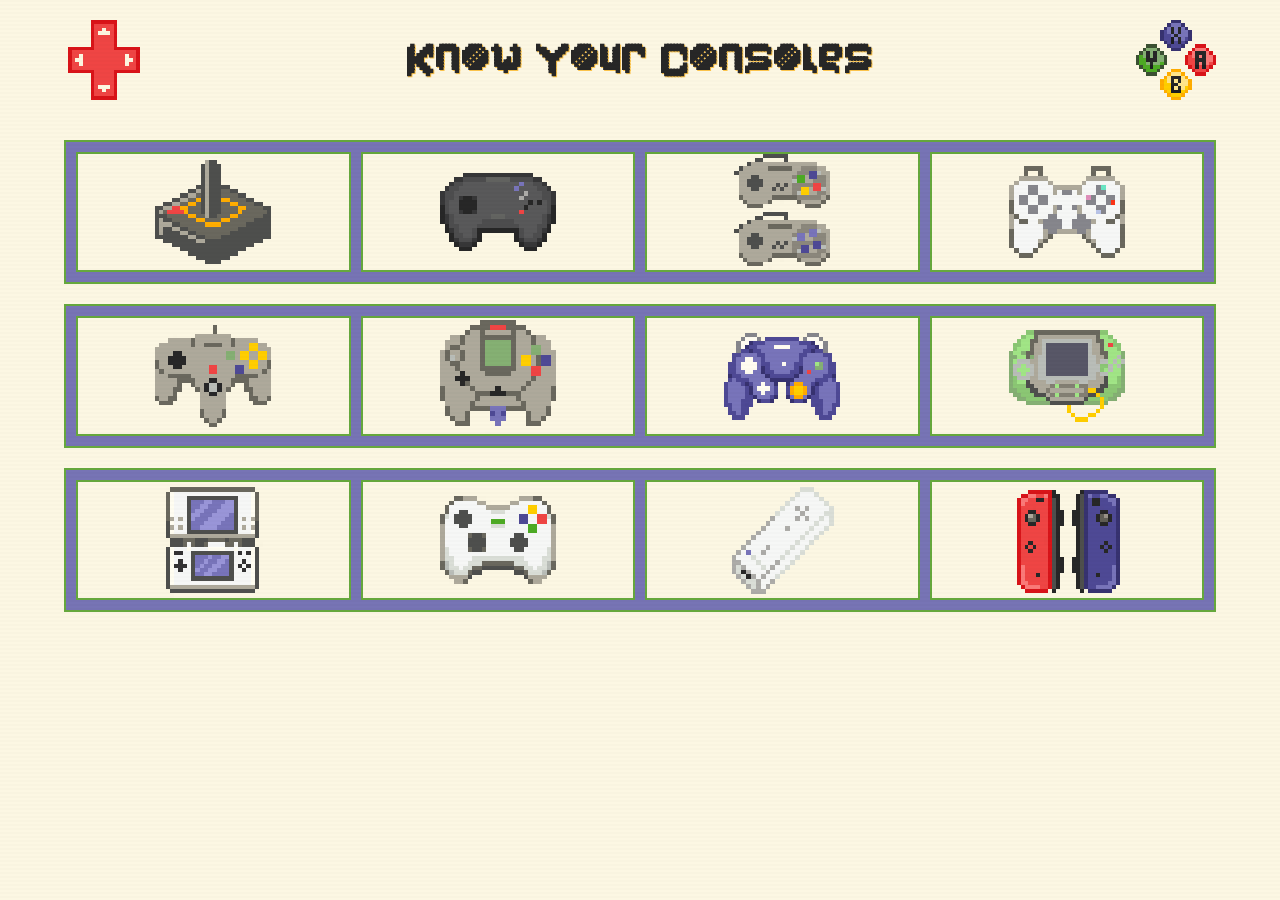
<file: index.html>
<!DOCTYPE html>
<html lang="en">
<head>
  <meta charset="UTF-8">
  <meta name="viewport" content="width=device-width, initial-scale=1">
  <title>Know your Consoles</title>
  <link rel="stylesheet" href="assets/css/styles.css">
</head>
<body>

  <!-- Header -->
  <header class="header">
    <div class="header-image left">
      <img src="assets/images/arrows.png" alt="Left Element">
    </div>

    <h1 class="header-title">Know Your Consoles</h1>

    <div class="header-image right">
      <img src="assets/images/abyx.png" alt="Right Element">
    </div>
  </header>

  <main class="shelves-container">

    <div class="shelf">
        <div class="slot" data-tooltip="Atari 2600">
            <a href="j-atari2600.html"><img src="assets/images/ataripixel.png" alt="Atari 2600"></a>
        </div>
        <div class="slot" data-tooltip="Sega Genesis">
        <a href="k-segagenesis.html"><img src="assets/images/genesispixel.png" alt="Sega Genesis"></a>
        </div>
        <div class="slot" data-tooltip="SuperNES">
        <a href="l-supernes.html"><img src="assets/images/nespixel.png" alt="Super NES"></a>
        </div>
        <div class="slot" data-tooltip="Playstation One">
            <a href="m-playstation.html"><img src="assets/images/pspixel2.png" alt="playstation"></a>
        </div>
    </div>

    <div class="shelf">
        <div class="slot" data-tooltip="Nintendo 64">
            <a href="n-nintendo64.html"><img src="assets/images/64pixel.png" alt="Nintendo 64"></a>
        </div>
        <div class="slot" data-tooltip="Dreamcast">
            <a href="o-dreamcast.html"><img src="assets/images/dreampixel2.png" alt="dreamcast"></a>
        </div>
        <div class="slot" data-tooltip="GameCube">
            <a href="p-gamecube.html"><img src="assets/images/gamecubepixel.png" alt="Gamecube"></a>
        </div>
        <div class="slot" data-tooltip="Leapster">
            <a href="q-leapster.html"><img src="assets/images/leapsterpixel.png" alt="Leapster"></a>
          </div>
    </div>

    <!-- Shelf 3 -->
    <div class="shelf">
      <div class="slot" data-tooltip="Nintendo DS">
        <a href="r-ds.html"><img src="assets/images/dspixel2.png" alt="Nintendo DS"></a>
        </div>
        <div class="slot" data-tooltip="Xbox360">
        <a href="s-xbox.html"><img src="assets/images/xboxpixel2.png" alt="Xbox 360"></a>
        </div>
      <div class="slot" data-tooltip="Wii">
        <a href="t-wii.html"><img src="assets/images/wiipixel2.png" alt="Wii"></a>
      </div>
      <div class="slot" data-tooltip="Switch">
        <a href="u-switch.html"><img src="assets/images/switchpixel2.png" alt="Switch"></a>
      </div>
    </div>

  </main>

</body>
</html>
</file>
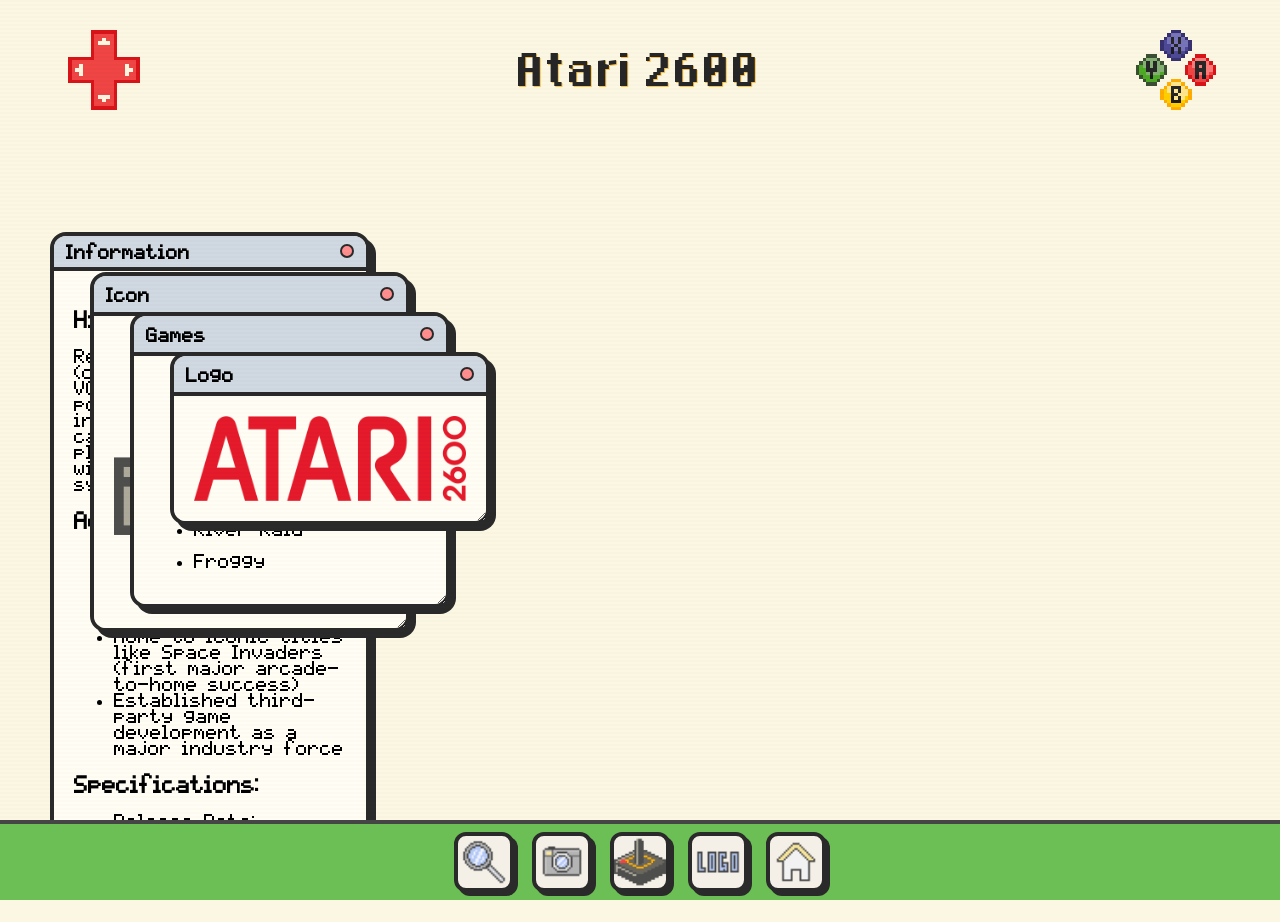
<file: j-atari2600.html>
<!DOCTYPE html>
<html lang="en">
<head>
<meta charset="UTF-8">
<meta name="viewport" content="width=device-width, initial-scale=1.0">
<title>Atari 2600</title>
<link rel="stylesheet" href="assets/css/styles2.css">
</head>
<body>
    <header class="header">
        <div class="header-image left">
          <img src="assets/images/arrows.png" alt="Left Element">
        </div>
    <h1 class="header-title">Atari 2600</h1>
        <div class="header-image right">
          <img src="assets/images/abyx.png" alt="Right Element">
        </div>
    </header>
        <h1 class="page-title"></h1>
    <div class="desktop-wrapper">
    <div class="desktop">
        <div class="window" id="win1">
            <div class="titlebar">
            Information
                <div class="buttons">
                    <div class="circle red" onclick="closeWindow('win1')"></div>
                </div>
            </div>
            <div class="content">
                <p>
                    <h3>History:</h3>
                    Released in 1977 (originally as the Atari VCS), the Atari 2600 popularized interchangeable ROM cartridges, allowing players to switch games without buying a new system.
                        <h3>Accomplishments:</h3>
                        <ul>
                            <li>Helped create the modern home console market</li>
                            <li>Sold over 30 million units</li>
                            <li>Home to iconic titles like Space Invaders (first major arcade-to-home success)</li>
                            <li>Established third-party game development as a major industry force</li>
                        </ul>
                        <h3>Specifications:</h3>
                        <ul>
                            <li>Release Date: September 1977</li>
                            <li>Developer: Atari Inc.</li>
                            <li>Manufacturer: Atari Inc.</li>
                            <li>Generation: Second</li>
                            <li>Best-Selling Game: Pac-Man</li>
                        </ul>
                </p>
              </div>
    </div>

  <div class="window purple" id="win2">
    <div class="titlebar">
      Icon
      <div class="buttons">
        <div class="circle red" onclick="closeWindow('win2')"></div>
      </div>
    </div>
    <div class="content"><img src="assets/images/ataripixel.png" alt="Atari Image">
    </div>
  </div>

  <div class="window greenWin" id="win3">
    <div class="titlebar">
      Games
      <div class="buttons">
        <div class="circle red" onclick="closeWindow('win3')"></div>
      </div>
    </div>
    <div class="content">
        <ul>
          <li>Space Invaders</li>
          <p></p>
          <li>Pitfall!</li>
          <p></p>
          <li>Adventure</li>
          <p></p>
          <li>Asteroids</li>
          <p></p>
          <li>River Raid</li>
          <p></p>
          <li>Froggy</li>
        </ul>
      </div>
    </div>
  <div class="window" id="win4">
    <div class="titlebar">
      Logo
      <div class="buttons">
        <div class="circle red" onclick="closeWindow('win4')"></div>
      </div>
    </div>
    <div class="content">
        <img src="assets/images/Atari2600logo.svg.png" alt="Atari Image">
    </div>
  </div>

</div>

<!-- TASKBAR -->
<div class="taskbar">
  <div class="task-icon" onclick="openWindow('win1')"><img src="assets/images/windowicon1.png"></div>
  <div class="task-icon" onclick="openWindow('win2')"><img src="assets/images/windowicon2.png"></div>
  <div class="task-icon" onclick="openWindow('win3')"><img src="assets/images/ataripixel.png"></div>
  <div class="task-icon" onclick="openWindow('win4')"><img src="assets/images/windowicon4.png"></div>
  <a href="index.html" class="task-icon"><img src="assets/images/homepixel2.png"></a>
</div>

<script>
    document.addEventListener("DOMContentLoaded", () => {
    
      /* ---------- WINDOW OPEN / CLOSE ---------- */
    
      function closeWindow(id) {
        const el = document.getElementById(id);
        if (el) el.classList.add("hidden");
      }
    
      function openWindow(id) {
        const el = document.getElementById(id);
        if (el) el.classList.remove("hidden");
      }
    
      window.closeWindow = closeWindow;
      window.openWindow = openWindow;
    
      /* ---------- Z INDEX CONTROL ---------- */
    
      let highestZ = 10;
      const TASKBAR_Z = 1000;
    
      function bringToFront(win) {
        highestZ++;
        if (highestZ >= TASKBAR_Z) highestZ = 10;
        win.style.zIndex = highestZ;
      }
    
      /* ---------- FIND CORRECT WRAPPER ---------- */
    
      const wrapper =
        document.querySelector(".desktop-wrapper") ||
        document.querySelector(".desktop");
    
      if (!wrapper) return;
    
      /* ---------- INITIAL WINDOW POSITIONING ---------- */
    
      let offset = 40;
      document.querySelectorAll(".window").forEach((win, index) => {
        win.style.position = "absolute";
        win.style.left = (50 + index * offset) + "px";
        win.style.top = (50 + index * offset) + "px";
      });
    
      /* ---------- DRAG FUNCTIONALITY (DESKTOP + MOBILE) ---------- */
    
      document.querySelectorAll(".window").forEach(win => {
    
        const titlebar = win.querySelector(".titlebar");
        if (!titlebar) return;
    
        let offsetX = 0;
        let offsetY = 0;
        let isDragging = false;
    
        titlebar.addEventListener("pointerdown", (e) => {
    
          if (win.classList.contains("fullscreen")) return;
    
          isDragging = true;
          bringToFront(win);
    
          offsetX = e.clientX - win.offsetLeft;
          offsetY = e.clientY - win.offsetTop;
    
          document.addEventListener("pointermove", drag);
          document.addEventListener("pointerup", stopDrag);
        });
    
        function drag(e) {
          if (!isDragging) return;
    
          const maxX = wrapper.clientWidth - win.offsetWidth;
          const maxY = wrapper.clientHeight - win.offsetHeight;
    
          let newX = e.clientX - offsetX;
          let newY = e.clientY - offsetY;
    
          newX = Math.max(0, Math.min(newX, maxX));
          newY = Math.max(0, Math.min(newY, maxY));
    
          win.style.left = newX + "px";
          win.style.top = newY + "px";
        }
    
        function stopDrag() {
          isDragging = false;
          document.removeEventListener("pointermove", drag);
          document.removeEventListener("pointerup", stopDrag);
        }
    
        win.addEventListener("pointerdown", () => bringToFront(win));
    
      });
    
    });
    </script>

</body>
</html>
</file>
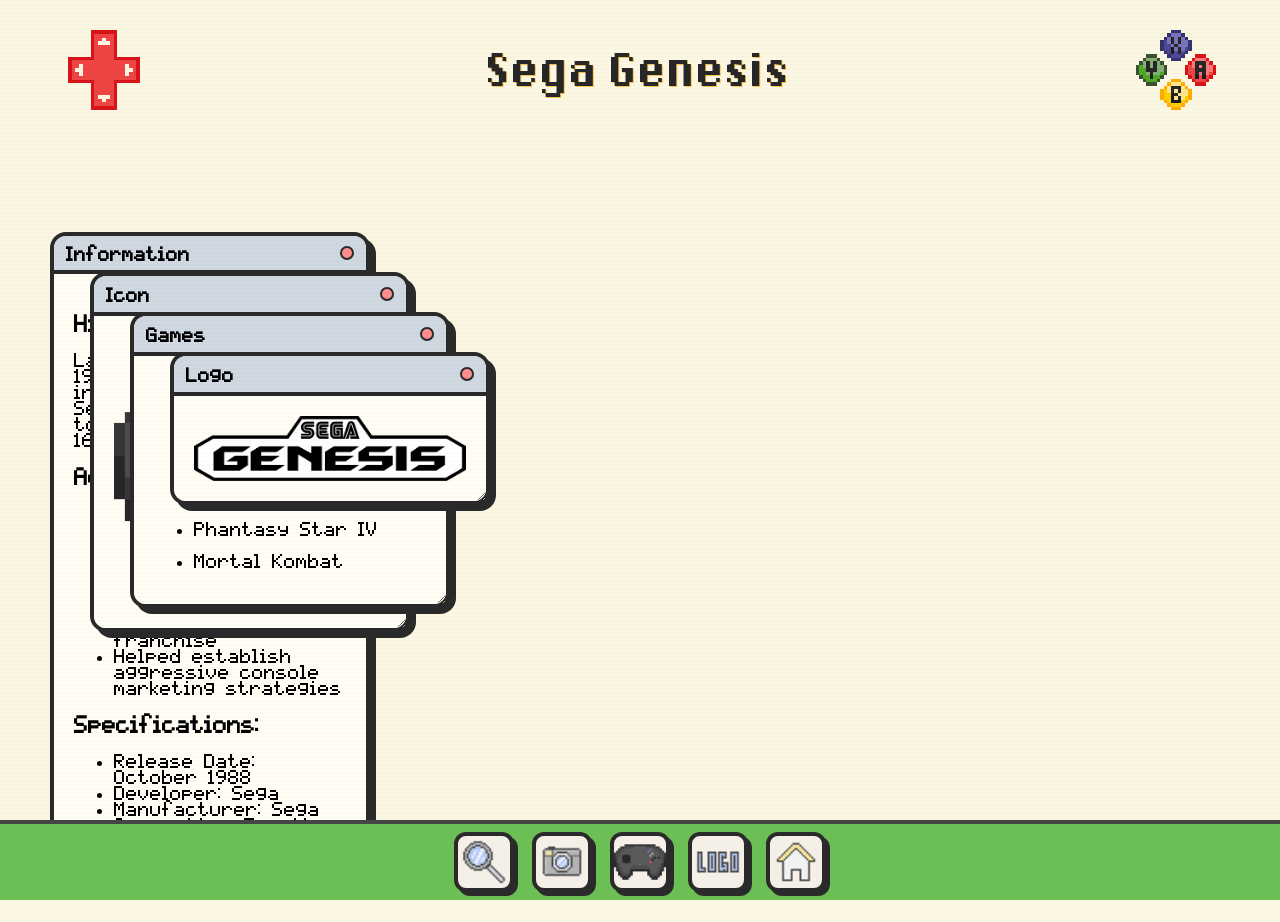
<file: k-segagenesis.html>
<!DOCTYPE html>
<html lang="en">
<head>
<meta charset="UTF-8">
<meta name="viewport" content="width=device-width, initial-scale=1.0">
<title>Sega Genesis</title>
<link rel="stylesheet" href="assets/css/styles2.css">
</head>
<body>
    <header class="header">
        <div class="header-image left">
          <img src="assets/images/arrows.png" alt="Left Element">
        </div>
    <h1 class="header-title">Sega Genesis</h1>
        <div class="header-image right">
          <img src="assets/images/abyx.png" alt="Right Element">
        </div>
    </header>
        <h1 class="page-title"></h1>
    <div class="desktop-wrapper">
    <div class="desktop">
        <div class="window" id="win1">
            <div class="titlebar">
            Information
                <div class="buttons">
                    <div class="circle red" onclick="closeWindow('win1')"></div>
                </div>
            </div>
            <div class="content">
                <p>
                    <h3>History:</h3>
                    Launched in Japan in 1988 and North America in 1989, the Genesis was Sega’s major competitor to Nintendo during the 16-bit era.
                        <h3>Accomplishments:</h3>
                        <ul>
                            <li>Sold over 30 million units worldwide</li>
                            <li>Popularized faster-paced arcade-style action at home</li>
                            <li>Introduced Sonic the Hedgehog, becoming Sega’s flagship franchise</li>
                            <li>Helped establish aggressive console marketing strategies</li>
                        </ul>
                        <h3>Specifications:</h3>
                        <ul>
                            <li>Release Date: October 1988</li>
                            <li>Developer: Sega</li>
                            <li>Manufacturer: Sega</li>
                            <li>Generation: Fourth</li>
                            <li>Best-Selling Game: Sonic the Hedgehog</li>
                        </ul>
                </p>
              </div>
    </div>

  <div class="window purple" id="win2">
    <div class="titlebar">
      Icon
      <div class="buttons">
        <div class="circle red" onclick="closeWindow('win2')"></div>
      </div>
    </div>
    <div class="content"><img src="assets/images/genesispixel.png" alt="Atari Image">
    </div>
  </div>

  <div class="window greenWin" id="win3">
    <div class="titlebar">
      Games
      <div class="buttons">
        <div class="circle red" onclick="closeWindow('win3')"></div>
      </div>
    </div>
    <div class="content">
        <ul>
            <li>Sonic the Hedghog</li>
            <p></p>
            <li>Street of Rage 2</li>
            <p></p>
            <li>Gunstar Heroes</li>
            <p></p>
            <li>Shining Force II</li>
            <p></p>
            <li>Phantasy Star IV</li>
            <p></p>
            <li>Mortal Kombat</li>
        </ul>
      </div>
    </div>
  <div class="window" id="win4">
    <div class="titlebar">
      Logo
      <div class="buttons">
        <div class="circle red" onclick="closeWindow('win4')"></div>
      </div>
    </div>
    <div class="content">
        <img src="assets/images/segalogo.png" alt="Atari Image">
    </div>
  </div>

</div>

<!-- TASKBAR -->
<div class="taskbar">
  <div class="task-icon" onclick="openWindow('win1')"><img src="assets/images/windowicon1.png"></div>
  <div class="task-icon" onclick="openWindow('win2')"><img src="assets/images/windowicon2.png"></div>
  <div class="task-icon" onclick="openWindow('win3')"><img src="assets/images/genesispixel.png"></div>
  <div class="task-icon" onclick="openWindow('win4')"><img src="assets/images/windowicon4.png"></div>
  <a href="index.html" class="task-icon"><img src="assets/images/homepixel2.png"></a>
</div>

<script>
    document.addEventListener("DOMContentLoaded", () => {
    
      /* ---------- WINDOW OPEN / CLOSE ---------- */
    
      function closeWindow(id) {
        const el = document.getElementById(id);
        if (el) el.classList.add("hidden");
      }
    
      function openWindow(id) {
        const el = document.getElementById(id);
        if (el) el.classList.remove("hidden");
      }
    
      window.closeWindow = closeWindow;
      window.openWindow = openWindow;
    
      /* ---------- Z INDEX CONTROL ---------- */
    
      let highestZ = 10;
      const TASKBAR_Z = 1000;
    
      function bringToFront(win) {
        highestZ++;
        if (highestZ >= TASKBAR_Z) highestZ = 10;
        win.style.zIndex = highestZ;
      }
    
      /* ---------- FIND CORRECT WRAPPER ---------- */
    
      const wrapper =
        document.querySelector(".desktop-wrapper") ||
        document.querySelector(".desktop");
    
      if (!wrapper) return;
    
      /* ---------- INITIAL WINDOW POSITIONING ---------- */
    
      let offset = 40;
      document.querySelectorAll(".window").forEach((win, index) => {
        win.style.position = "absolute";
        win.style.left = (50 + index * offset) + "px";
        win.style.top = (50 + index * offset) + "px";
      });
    
      /* ---------- DRAG FUNCTIONALITY (DESKTOP + MOBILE) ---------- */
    
      document.querySelectorAll(".window").forEach(win => {
    
        const titlebar = win.querySelector(".titlebar");
        if (!titlebar) return;
    
        let offsetX = 0;
        let offsetY = 0;
        let isDragging = false;
    
        titlebar.addEventListener("pointerdown", (e) => {
    
          if (win.classList.contains("fullscreen")) return;
    
          isDragging = true;
          bringToFront(win);
    
          offsetX = e.clientX - win.offsetLeft;
          offsetY = e.clientY - win.offsetTop;
    
          document.addEventListener("pointermove", drag);
          document.addEventListener("pointerup", stopDrag);
        });
    
        function drag(e) {
          if (!isDragging) return;
    
          const maxX = wrapper.clientWidth - win.offsetWidth;
          const maxY = wrapper.clientHeight - win.offsetHeight;
    
          let newX = e.clientX - offsetX;
          let newY = e.clientY - offsetY;
    
          newX = Math.max(0, Math.min(newX, maxX));
          newY = Math.max(0, Math.min(newY, maxY));
    
          win.style.left = newX + "px";
          win.style.top = newY + "px";
        }
    
        function stopDrag() {
          isDragging = false;
          document.removeEventListener("pointermove", drag);
          document.removeEventListener("pointerup", stopDrag);
        }
    
        win.addEventListener("pointerdown", () => bringToFront(win));
    
      });
    
    });
    </script>

</body>
</html>
</file>
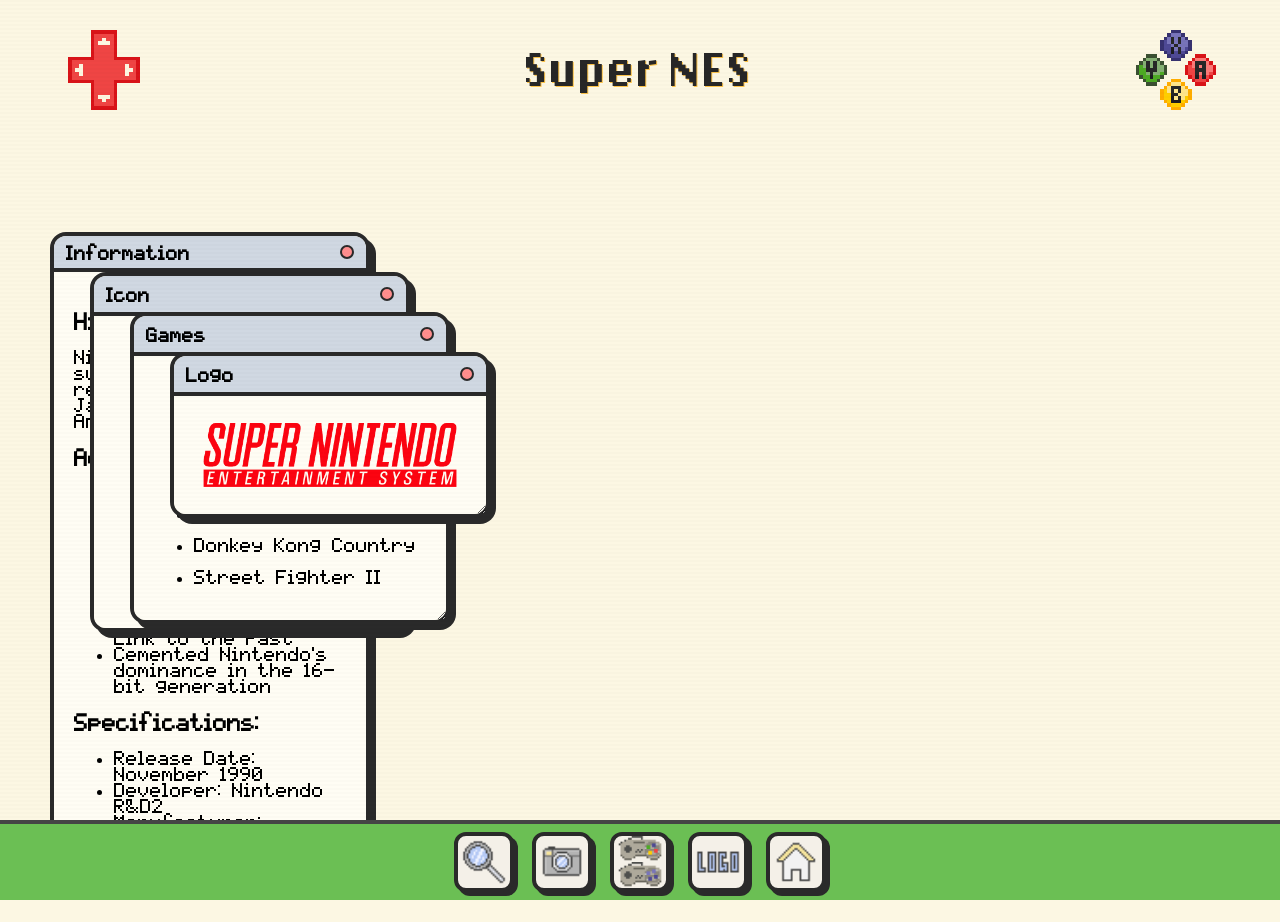
<file: l-supernes.html>
<!DOCTYPE html>
<html lang="en">
<head>
<meta charset="UTF-8">
<meta name="viewport" content="width=device-width, initial-scale=1.0">
<title>Super NES</title>
<link rel="stylesheet" href="assets/css/styles2.css">
</head>
<body>
    <header class="header">
        <div class="header-image left">
          <img src="assets/images/arrows.png" alt="Left Element">
        </div>
    <h1 class="header-title">Super NES</h1>
        <div class="header-image right">
          <img src="assets/images/abyx.png" alt="Right Element">
        </div>
    </header>
        <h1 class="page-title"></h1>
    <div class="desktop-wrapper">
    <div class="desktop">
        <div class="window" id="win1">
            <div class="titlebar">
            Information
                <div class="buttons">
                    <div class="circle red" onclick="closeWindow('win1')"></div>
                </div>
            </div>
            <div class="content">
                <p>
                    <h3>History:</h3>
                    Nintendo’s 16-bit successor to the NES, released in 1990 in Japan and 1991 in North America.
                        <h3>Accomplishments:</h3>
                        <ul>
                            <li>Sold nearly 50 million units</li>
                            <li>Advanced graphics with Mode 7 scaling effects</li>
                            <li>Delivered landmark titles like Super Mario World and The Legend of Zelda: A Link to the Past</li>
                            <li>Cemented Nintendo’s dominance in the 16-bit generation</li>
                        </ul>
                        <h3>Specifications:</h3>
                        <ul>
                            <li>Release Date: November 1990</li>
                            <li>Developer: Nintendo R&D2</li>
                            <li>Manufacturer: Nintendo</li>
                            <li>Generation: Fourth</li>
                            <li>Best-Selling Game: Pack-in: Super Mario World</li>
                        </ul>
                </p>
              </div>
    </div>

  <div class="window purple" id="win2">
    <div class="titlebar">
      Icon
      <div class="buttons">
        <div class="circle red" onclick="closeWindow('win2')"></div>
      </div>
    </div>
    <div class="content"><img src="assets/images/nespixel.png" alt="Atari Image">
    </div>
  </div>

  <div class="window greenWin" id="win3">
    <div class="titlebar">
      Games
      <div class="buttons">
        <div class="circle red" onclick="closeWindow('win3')"></div>
      </div>
    </div>
    <div class="content">
        <ul>
            <li>Super Mario World</li>
            <p></p>
            <li>The Legend of Zelda: A Link to the Past</li>
            <p></p>
            <li>Super Metroid</li>
            <p></p>
            <li>Chrono Trigger</li>
            <p></p>
            <li>Donkey Kong Country</li>
            <p></p>
            <li>Street Fighter II</li>
        </ul>
      </div>
    </div>
  <div class="window" id="win4">
    <div class="titlebar">
      Logo
      <div class="buttons">
        <div class="circle red" onclick="closeWindow('win4')"></div>
      </div>
    </div>
    <div class="content">
        <img src="assets/images/neslogo.png" alt="Atari Image">
    </div>
  </div>

</div>

<!-- TASKBAR -->
<div class="taskbar">
  <div class="task-icon" onclick="openWindow('win1')"><img src="assets/images/windowicon1.png"></div>
  <div class="task-icon" onclick="openWindow('win2')"><img src="assets/images/windowicon2.png"></div>
  <div class="task-icon" onclick="openWindow('win3')"><img src="assets/images/nespixel.png"></div>
  <div class="task-icon" onclick="openWindow('win4')"><img src="assets/images/windowicon4.png"></div>
  <a href="index.html" class="task-icon"><img src="assets/images/homepixel2.png"></a>
</div>

<script>
    document.addEventListener("DOMContentLoaded", () => {
    
      /* ---------- WINDOW OPEN / CLOSE ---------- */
    
      function closeWindow(id) {
        const el = document.getElementById(id);
        if (el) el.classList.add("hidden");
      }
    
      function openWindow(id) {
        const el = document.getElementById(id);
        if (el) el.classList.remove("hidden");
      }
    
      window.closeWindow = closeWindow;
      window.openWindow = openWindow;
    
      /* ---------- Z INDEX CONTROL ---------- */
    
      let highestZ = 10;
      const TASKBAR_Z = 1000;
    
      function bringToFront(win) {
        highestZ++;
        if (highestZ >= TASKBAR_Z) highestZ = 10;
        win.style.zIndex = highestZ;
      }
    
      /* ---------- FIND CORRECT WRAPPER ---------- */
    
      const wrapper =
        document.querySelector(".desktop-wrapper") ||
        document.querySelector(".desktop");
    
      if (!wrapper) return;
    
      /* ---------- INITIAL WINDOW POSITIONING ---------- */
    
      let offset = 40;
      document.querySelectorAll(".window").forEach((win, index) => {
        win.style.position = "absolute";
        win.style.left = (50 + index * offset) + "px";
        win.style.top = (50 + index * offset) + "px";
      });
    
      /* ---------- DRAG FUNCTIONALITY (DESKTOP + MOBILE) ---------- */
    
      document.querySelectorAll(".window").forEach(win => {
    
        const titlebar = win.querySelector(".titlebar");
        if (!titlebar) return;
    
        let offsetX = 0;
        let offsetY = 0;
        let isDragging = false;
    
        titlebar.addEventListener("pointerdown", (e) => {
    
          if (win.classList.contains("fullscreen")) return;
    
          isDragging = true;
          bringToFront(win);
    
          offsetX = e.clientX - win.offsetLeft;
          offsetY = e.clientY - win.offsetTop;
    
          document.addEventListener("pointermove", drag);
          document.addEventListener("pointerup", stopDrag);
        });
    
        function drag(e) {
          if (!isDragging) return;
    
          const maxX = wrapper.clientWidth - win.offsetWidth;
          const maxY = wrapper.clientHeight - win.offsetHeight;
    
          let newX = e.clientX - offsetX;
          let newY = e.clientY - offsetY;
    
          newX = Math.max(0, Math.min(newX, maxX));
          newY = Math.max(0, Math.min(newY, maxY));
    
          win.style.left = newX + "px";
          win.style.top = newY + "px";
        }
    
        function stopDrag() {
          isDragging = false;
          document.removeEventListener("pointermove", drag);
          document.removeEventListener("pointerup", stopDrag);
        }
    
        win.addEventListener("pointerdown", () => bringToFront(win));
    
      });
    
    });
    </script>

</body>
</html>
</file>
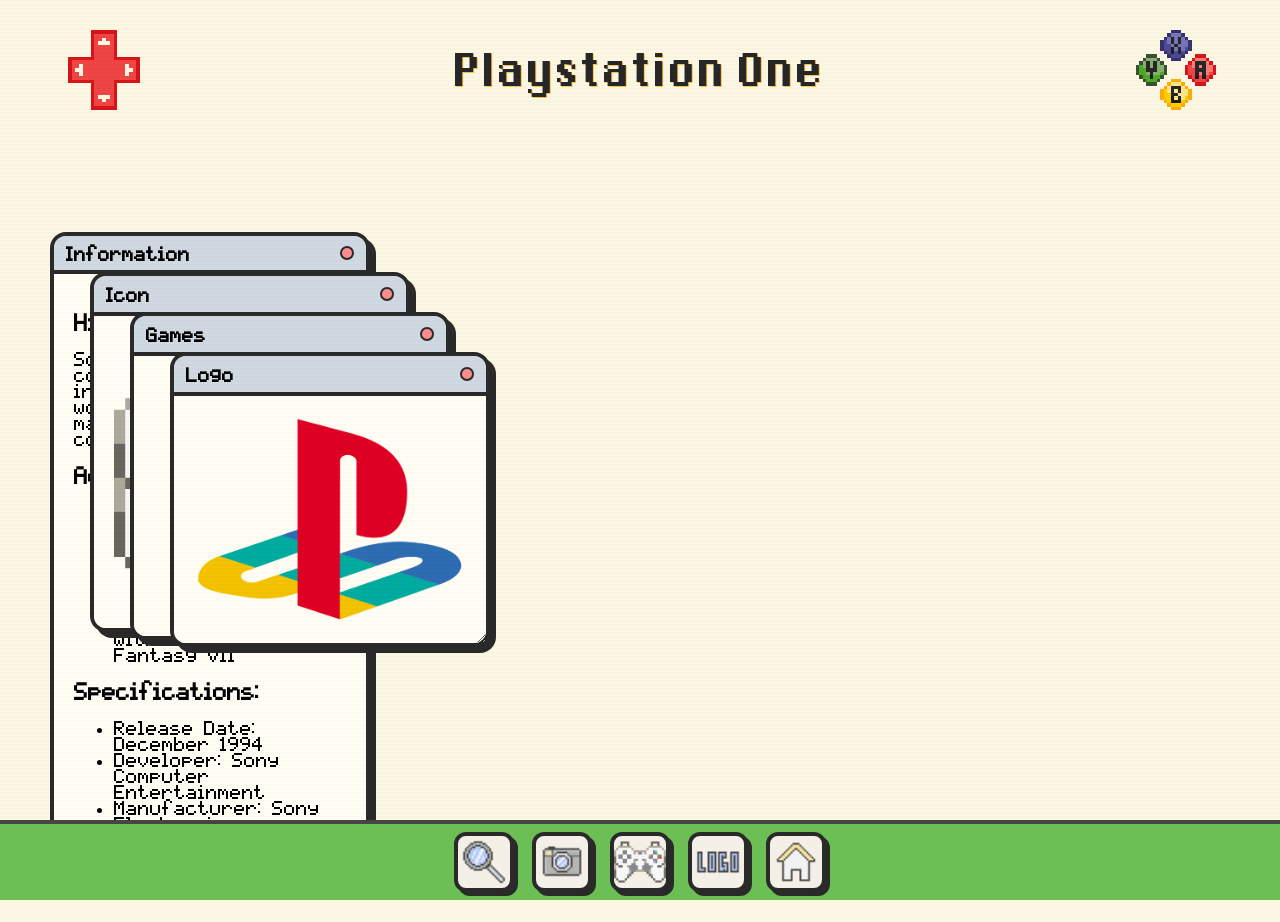
<file: m-playstation.html>
<!DOCTYPE html>
<html lang="en">
<head>
<meta charset="UTF-8">
<meta name="viewport" content="width=device-width, initial-scale=1.0">
<title>Playstation One</title>
<link rel="stylesheet" href="assets/css/styles2.css">
</head>
<body>
    <header class="header">
        <div class="header-image left">
          <img src="assets/images/arrows.png" alt="Left Element">
        </div>
    <h1 class="header-title">Playstation One</h1>
        <div class="header-image right">
          <img src="assets/images/abyx.png" alt="Right Element">
        </div>
    </header>
        <h1 class="page-title"></h1>
    <div class="desktop-wrapper">
    <div class="desktop">
        <div class="window" id="win1">
            <div class="titlebar">
            Information
                <div class="buttons">
                    <div class="circle red" onclick="closeWindow('win1')"></div>
                </div>
            </div>
            <div class="content">
                <p>
                    <h3>History:</h3>
                    Sony’s first home console, released in 1994 in Japan and 1995 worldwide, entering the market as a new competitor.
                        <h3>Accomplishments:</h3>
                        <ul>
                            <li>Sold over 100 million units (first console to do so)</li>
                            <li>Popularized CD-based gaming</li>
                            <li>Strong third-party support</li>
                            <li>Defined 3D gaming with titles like Final Fantasy VII</li>
                        </ul>
                        <h3>Specifications:</h3>
                        <ul>
                            <li>Release Date: December 1994</li>
                            <li>Developer: Sony Computer Entertainment</li>
                            <li>Manufacturer: Sony Electronics</li>
                            <li>Generation: Fifth</li>
                            <li>Best-Selling Game: Gran Turismo</li>
                        </ul>
                </p>
              </div>
    </div>

  <div class="window purple" id="win2">
    <div class="titlebar">
      Icon
      <div class="buttons">
        <div class="circle red" onclick="closeWindow('win2')"></div>
      </div>
    </div>
    <div class="content"><img src="assets/images/pspixel2.png" alt="Atari Image">
    </div>
  </div>

  <div class="window greenWin" id="win3">
    <div class="titlebar">
      Games
      <div class="buttons">
        <div class="circle red" onclick="closeWindow('win3')"></div>
      </div>
    </div>
    <div class="content">
        <ul>
            <li>Final Fantasy VII</li>
            <p></p>
            <li>Metal Gear Solid</li>
            <p></p>
            <li>Resident Evil 2</li>
            <p></p>
            <li>Gran Turismo</li>
            <p></p>
            <li>Castlevania: Symphony of the Night</li>
            <p></p>
            <li>Tekken 3</li>
        </ul>
      </div>
    </div>
  <div class="window" id="win4">
    <div class="titlebar">
      Logo
      <div class="buttons">
        <div class="circle red" onclick="closeWindow('win4')"></div>
      </div>
    </div>
    <div class="content">
        <img src="assets/images/pslogo.png" alt="Atari Image">
    </div>
  </div>

</div>

<!-- TASKBAR -->
<div class="taskbar">
  <div class="task-icon" onclick="openWindow('win1')"><img src="assets/images/windowicon1.png"></div>
  <div class="task-icon" onclick="openWindow('win2')"><img src="assets/images/windowicon2.png"></div>
  <div class="task-icon" onclick="openWindow('win3')"><img src="assets/images/pspixel2.png"></div>
  <div class="task-icon" onclick="openWindow('win4')"><img src="assets/images/windowicon4.png"></div>
  <a href="index.html" class="task-icon"><img src="assets/images/homepixel2.png"></a>
</div>

<script>
    document.addEventListener("DOMContentLoaded", () => {
    
      /* ---------- WINDOW OPEN / CLOSE ---------- */
    
      function closeWindow(id) {
        const el = document.getElementById(id);
        if (el) el.classList.add("hidden");
      }
    
      function openWindow(id) {
        const el = document.getElementById(id);
        if (el) el.classList.remove("hidden");
      }
    
      window.closeWindow = closeWindow;
      window.openWindow = openWindow;
    
      /* ---------- Z INDEX CONTROL ---------- */
    
      let highestZ = 10;
      const TASKBAR_Z = 1000;
    
      function bringToFront(win) {
        highestZ++;
        if (highestZ >= TASKBAR_Z) highestZ = 10;
        win.style.zIndex = highestZ;
      }
    
      /* ---------- FIND CORRECT WRAPPER ---------- */
    
      const wrapper =
        document.querySelector(".desktop-wrapper") ||
        document.querySelector(".desktop");
    
      if (!wrapper) return;
    
      /* ---------- INITIAL WINDOW POSITIONING ---------- */
    
      let offset = 40;
      document.querySelectorAll(".window").forEach((win, index) => {
        win.style.position = "absolute";
        win.style.left = (50 + index * offset) + "px";
        win.style.top = (50 + index * offset) + "px";
      });
    
      /* ---------- DRAG FUNCTIONALITY (DESKTOP + MOBILE) ---------- */
    
      document.querySelectorAll(".window").forEach(win => {
    
        const titlebar = win.querySelector(".titlebar");
        if (!titlebar) return;
    
        let offsetX = 0;
        let offsetY = 0;
        let isDragging = false;
    
        titlebar.addEventListener("pointerdown", (e) => {
    
          if (win.classList.contains("fullscreen")) return;
    
          isDragging = true;
          bringToFront(win);
    
          offsetX = e.clientX - win.offsetLeft;
          offsetY = e.clientY - win.offsetTop;
    
          document.addEventListener("pointermove", drag);
          document.addEventListener("pointerup", stopDrag);
        });
    
        function drag(e) {
          if (!isDragging) return;
    
          const maxX = wrapper.clientWidth - win.offsetWidth;
          const maxY = wrapper.clientHeight - win.offsetHeight;
    
          let newX = e.clientX - offsetX;
          let newY = e.clientY - offsetY;
    
          newX = Math.max(0, Math.min(newX, maxX));
          newY = Math.max(0, Math.min(newY, maxY));
    
          win.style.left = newX + "px";
          win.style.top = newY + "px";
        }
    
        function stopDrag() {
          isDragging = false;
          document.removeEventListener("pointermove", drag);
          document.removeEventListener("pointerup", stopDrag);
        }
    
        win.addEventListener("pointerdown", () => bringToFront(win));
    
      });
    
    });
    </script>

</body>
</html>
</file>
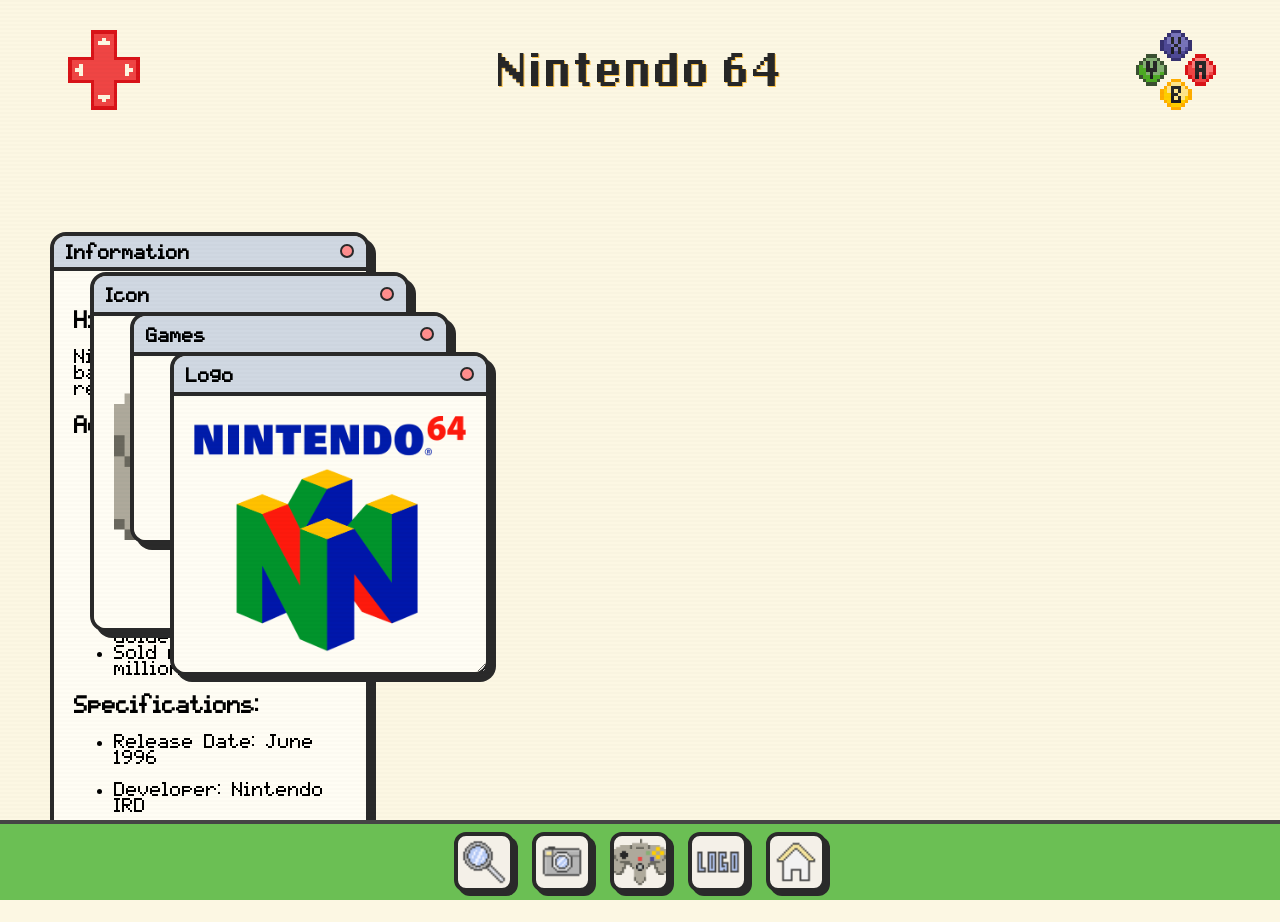
<file: n-nintendo64.html>
<!DOCTYPE html>
<html lang="en">
<head>
<meta charset="UTF-8">
<meta name="viewport" content="width=device-width, initial-scale=1.0">
<title>Nintendo 64</title>
<link rel="stylesheet" href="assets/css/styles2.css">
</head>
<body>
    <header class="header">
        <div class="header-image left">
          <img src="assets/images/arrows.png" alt="Left Element">
        </div>
    <h1 class="header-title">Nintendo 64</h1>
        <div class="header-image right">
          <img src="assets/images/abyx.png" alt="Right Element">
        </div>
    </header>
        <h1 class="page-title"></h1>
    <div class="desktop-wrapper">
    <div class="desktop">
        <div class="window" id="win1">
            <div class="titlebar">
            Information
                <div class="buttons">
                    <div class="circle red" onclick="closeWindow('win1')"></div>
                </div>
            </div>
            <div class="content">
                <p>
                    <h3>History:</h3>
                    Nintendo’s cartridge-based 64-bit console released in 1996.
                        <h3>Accomplishments:</h3>
                        <ul>
                            <li>Introduced the analog stick as standard</li>
                            <li>Pioneered four-player local multiplayer out of the box</li>
                            <li>Featured groundbreaking 3D titles like Super Mario 64 and GoldenEye 007</li>
                            <li>Sold nearly 33 million units</li>
                        </ul>
                        <h3>Specifications:</h3>
                        <ul>
                            <li>Release Date: June 1996</li>
                            <p></p>
                            <li>Developer: Nintendo IRD</li>
                            <p></p>
                            <li>Manufacturer: Nintendo</li>
                            <p></p>
                            <li>Generation: Fifth</li>
                            <p></p>
                            <li>Best-Selling Game: Super Mario 64</li>
                        </ul>
                </p>
              </div>
    </div>

  <div class="window purple" id="win2">
    <div class="titlebar">
      Icon
      <div class="buttons">
        <div class="circle red" onclick="closeWindow('win2')"></div>
      </div>
    </div>
    <div class="content"><img src="assets/images/64pixel.png" alt="Atari Image">
    </div>
  </div>

  <div class="window greenWin" id="win3">
    <div class="titlebar">
      Games
      <div class="buttons">
        <div class="circle red" onclick="closeWindow('win3')"></div>
      </div>
    </div>
    <div class="content">
        <ul>
            <li>Super Mario 64</li>
            <li>The Legend of Zelda: Ocarina of Time</li>
            <li>GoldenEye 007</li>
            <li>Mario Kart 64</li>
            <li>Super Smash Bros</li>
            <li>Star Fox 64</li>
        </ul>
      </div>
    </div>
  <div class="window" id="win4">
    <div class="titlebar">
      Logo
      <div class="buttons">
        <div class="circle red" onclick="closeWindow('win4')"></div>
      </div>
    </div>
    <div class="content">
        <img src="assets/images/64logo.png" alt="Atari Image">
    </div>
  </div>

</div>

<!-- TASKBAR -->
<div class="taskbar">
  <div class="task-icon" onclick="openWindow('win1')"><img src="assets/images/windowicon1.png"></div>
  <div class="task-icon" onclick="openWindow('win2')"><img src="assets/images/windowicon2.png"></div>
  <div class="task-icon" onclick="openWindow('win3')"><img src="assets/images/64pixel.png"></div>
  <div class="task-icon" onclick="openWindow('win4')"><img src="assets/images/windowicon4.png"></div>
  <a href="index.html" class="task-icon"><img src="assets/images/homepixel2.png"></a>
</div>

<script>
    document.addEventListener("DOMContentLoaded", () => {
    
      /* ---------- WINDOW OPEN / CLOSE ---------- */
    
      function closeWindow(id) {
        const el = document.getElementById(id);
        if (el) el.classList.add("hidden");
      }
    
      function openWindow(id) {
        const el = document.getElementById(id);
        if (el) el.classList.remove("hidden");
      }
    
      window.closeWindow = closeWindow;
      window.openWindow = openWindow;
    
      /* ---------- Z INDEX CONTROL ---------- */
    
      let highestZ = 10;
      const TASKBAR_Z = 1000;
    
      function bringToFront(win) {
        highestZ++;
        if (highestZ >= TASKBAR_Z) highestZ = 10;
        win.style.zIndex = highestZ;
      }
    
      /* ---------- FIND CORRECT WRAPPER ---------- */
    
      const wrapper =
        document.querySelector(".desktop-wrapper") ||
        document.querySelector(".desktop");
    
      if (!wrapper) return;
    
      /* ---------- INITIAL WINDOW POSITIONING ---------- */
    
      let offset = 40;
      document.querySelectorAll(".window").forEach((win, index) => {
        win.style.position = "absolute";
        win.style.left = (50 + index * offset) + "px";
        win.style.top = (50 + index * offset) + "px";
      });
    
      /* ---------- DRAG FUNCTIONALITY (DESKTOP + MOBILE) ---------- */
    
      document.querySelectorAll(".window").forEach(win => {
    
        const titlebar = win.querySelector(".titlebar");
        if (!titlebar) return;
    
        let offsetX = 0;
        let offsetY = 0;
        let isDragging = false;
    
        titlebar.addEventListener("pointerdown", (e) => {
    
          if (win.classList.contains("fullscreen")) return;
    
          isDragging = true;
          bringToFront(win);
    
          offsetX = e.clientX - win.offsetLeft;
          offsetY = e.clientY - win.offsetTop;
    
          document.addEventListener("pointermove", drag);
          document.addEventListener("pointerup", stopDrag);
        });
    
        function drag(e) {
          if (!isDragging) return;
    
          const maxX = wrapper.clientWidth - win.offsetWidth;
          const maxY = wrapper.clientHeight - win.offsetHeight;
    
          let newX = e.clientX - offsetX;
          let newY = e.clientY - offsetY;
    
          newX = Math.max(0, Math.min(newX, maxX));
          newY = Math.max(0, Math.min(newY, maxY));
    
          win.style.left = newX + "px";
          win.style.top = newY + "px";
        }
    
        function stopDrag() {
          isDragging = false;
          document.removeEventListener("pointermove", drag);
          document.removeEventListener("pointerup", stopDrag);
        }
    
        win.addEventListener("pointerdown", () => bringToFront(win));
    
      });
    
    });
    </script>

</body>
</html>
</file>
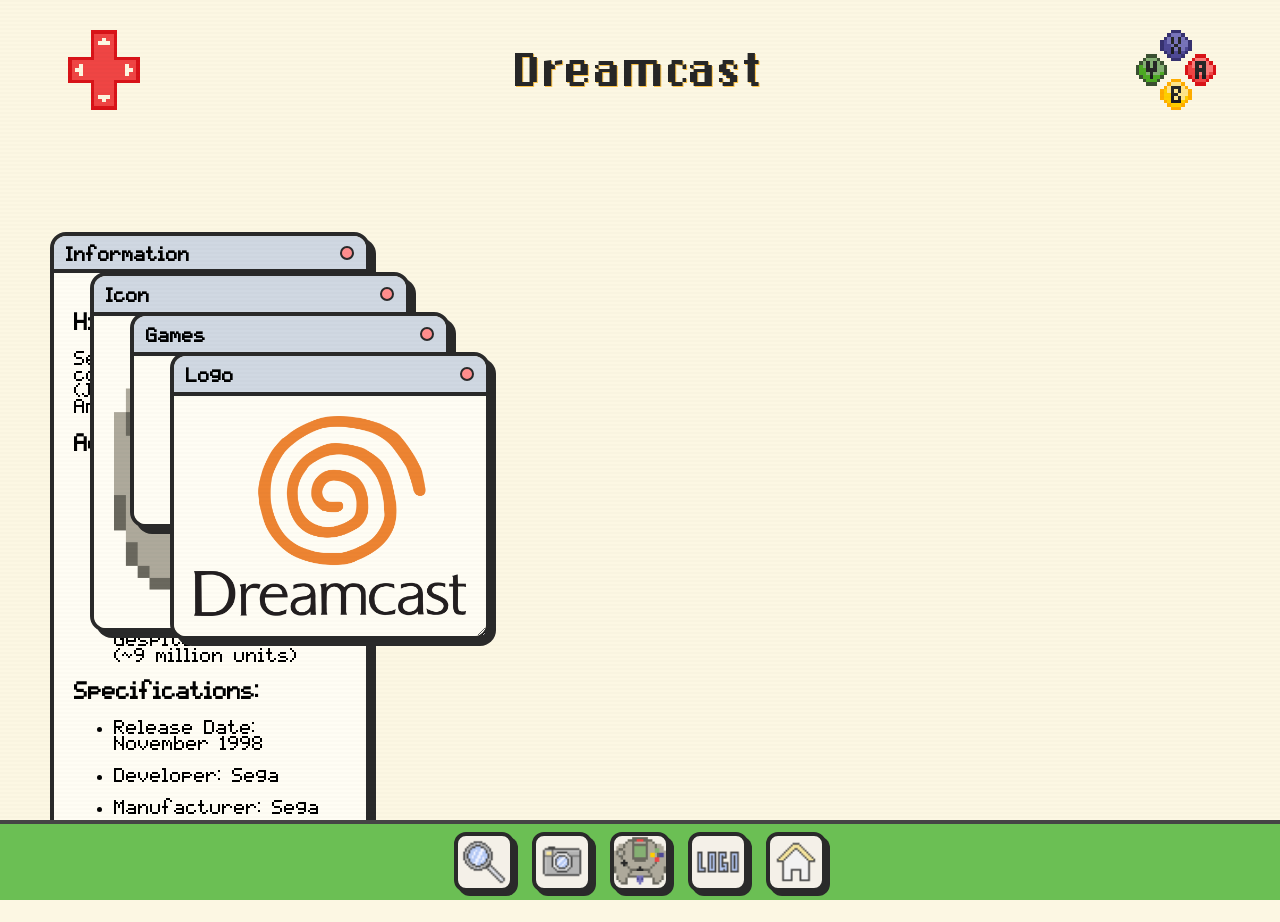
<file: o-dreamcast.html>
<!DOCTYPE html>
<html lang="en">
<head>
<meta charset="UTF-8">
<meta name="viewport" content="width=device-width, initial-scale=1.0">
<title>Dreamcast</title>
<link rel="stylesheet" href="assets/css/styles2.css">
</head>
<body>
    <header class="header">
        <div class="header-image left">
          <img src="assets/images/arrows.png" alt="Left Element">
        </div>
    <h1 class="header-title">Dreamcast</h1>
        <div class="header-image right">
          <img src="assets/images/abyx.png" alt="Right Element">
        </div>
    </header>
        <h1 class="page-title"></h1>
    <div class="desktop-wrapper">
    <div class="desktop">
        <div class="window" id="win1">
            <div class="titlebar">
            Information
                <div class="buttons">
                    <div class="circle red" onclick="closeWindow('win1')"></div>
                </div>
            </div>
            <div class="content">
                <p>
                    <h3>History:</h3>
                    Sega’s final home console, released in 1998 (Japan) and 1999 (North America).
                        <h3>Accomplishments:</h3>
                        <ul>
                            <li>First console with built-in modem for online play</li>
                            <li>Innovative VMU memory card with screen</li>
                            <li>Critically acclaimed games like Shenmue</li>
                            <li>Influenced future online console gaming despite modest sales (~9 million units)</li>
                        </ul>
                        <h3>Specifications:</h3>
                        <ul>
                            <li>Release Date: November 1998</li>
                            <p></p>
                            <li>Developer: Sega</li>
                            <p></p>
                            <li>Manufacturer: Sega</li>
                            <p></p>
                            <li>Generation: Sixth</li>
                            <p></p>
                            <li>Best-Selling Game: Sonic Adventure</li>
                        </ul>
                </p>
              </div>
    </div>

  <div class="window purple" id="win2">
    <div class="titlebar">
      Icon
      <div class="buttons">
        <div class="circle red" onclick="closeWindow('win2')"></div>
      </div>
    </div>
    <div class="content"><img src="assets/images/dreampixel2.png" alt="Atari Image">
    </div>
  </div>

  <div class="window greenWin" id="win3">
    <div class="titlebar">
      Games
      <div class="buttons">
        <div class="circle red" onclick="closeWindow('win3')"></div>
      </div>
    </div>
    <div class="content">
        <ul>
            <li>Shenmue</li>
            <li>Sonic Adventure</li>
            <li>Jet Set Radio</li>
            <li>Soulcalibur</li>
            <li>Crazy Taxi</li>
            <li>Phantasy Star Online</li>
        </ul>
      </div>
    </div>
  <div class="window" id="win4">
    <div class="titlebar">
      Logo
      <div class="buttons">
        <div class="circle red" onclick="closeWindow('win4')"></div>
      </div>
    </div>
    <div class="content">
        <img src="assets/images/dreamlogo.png" alt="Atari Image">
    </div>
  </div>

</div>

<!-- TASKBAR -->
<div class="taskbar">
  <div class="task-icon" onclick="openWindow('win1')"><img src="assets/images/windowicon1.png"></div>
  <div class="task-icon" onclick="openWindow('win2')"><img src="assets/images/windowicon2.png"></div>
  <div class="task-icon" onclick="openWindow('win3')"><img src="assets/images/dreampixel2.png"></div>
  <div class="task-icon" onclick="openWindow('win4')"><img src="assets/images/windowicon4.png"></div>
  <a href="index.html" class="task-icon"><img src="assets/images/homepixel2.png"></a>
</div>

<script>
    document.addEventListener("DOMContentLoaded", () => {
    
      /* ---------- WINDOW OPEN / CLOSE ---------- */
    
      function closeWindow(id) {
        const el = document.getElementById(id);
        if (el) el.classList.add("hidden");
      }
    
      function openWindow(id) {
        const el = document.getElementById(id);
        if (el) el.classList.remove("hidden");
      }
    
      window.closeWindow = closeWindow;
      window.openWindow = openWindow;
    
      /* ---------- Z INDEX CONTROL ---------- */
    
      let highestZ = 10;
      const TASKBAR_Z = 1000;
    
      function bringToFront(win) {
        highestZ++;
        if (highestZ >= TASKBAR_Z) highestZ = 10;
        win.style.zIndex = highestZ;
      }
    
      /* ---------- FIND CORRECT WRAPPER ---------- */
    
      const wrapper =
        document.querySelector(".desktop-wrapper") ||
        document.querySelector(".desktop");
    
      if (!wrapper) return;
    
      /* ---------- INITIAL WINDOW POSITIONING ---------- */
    
      let offset = 40;
      document.querySelectorAll(".window").forEach((win, index) => {
        win.style.position = "absolute";
        win.style.left = (50 + index * offset) + "px";
        win.style.top = (50 + index * offset) + "px";
      });
    
      /* ---------- DRAG FUNCTIONALITY (DESKTOP + MOBILE) ---------- */
    
      document.querySelectorAll(".window").forEach(win => {
    
        const titlebar = win.querySelector(".titlebar");
        if (!titlebar) return;
    
        let offsetX = 0;
        let offsetY = 0;
        let isDragging = false;
    
        titlebar.addEventListener("pointerdown", (e) => {
    
          if (win.classList.contains("fullscreen")) return;
    
          isDragging = true;
          bringToFront(win);
    
          offsetX = e.clientX - win.offsetLeft;
          offsetY = e.clientY - win.offsetTop;
    
          document.addEventListener("pointermove", drag);
          document.addEventListener("pointerup", stopDrag);
        });
    
        function drag(e) {
          if (!isDragging) return;
    
          const maxX = wrapper.clientWidth - win.offsetWidth;
          const maxY = wrapper.clientHeight - win.offsetHeight;
    
          let newX = e.clientX - offsetX;
          let newY = e.clientY - offsetY;
    
          newX = Math.max(0, Math.min(newX, maxX));
          newY = Math.max(0, Math.min(newY, maxY));
    
          win.style.left = newX + "px";
          win.style.top = newY + "px";
        }
    
        function stopDrag() {
          isDragging = false;
          document.removeEventListener("pointermove", drag);
          document.removeEventListener("pointerup", stopDrag);
        }
    
        win.addEventListener("pointerdown", () => bringToFront(win));
    
      });
    
    });
    </script>

</body>
</html>
</file>
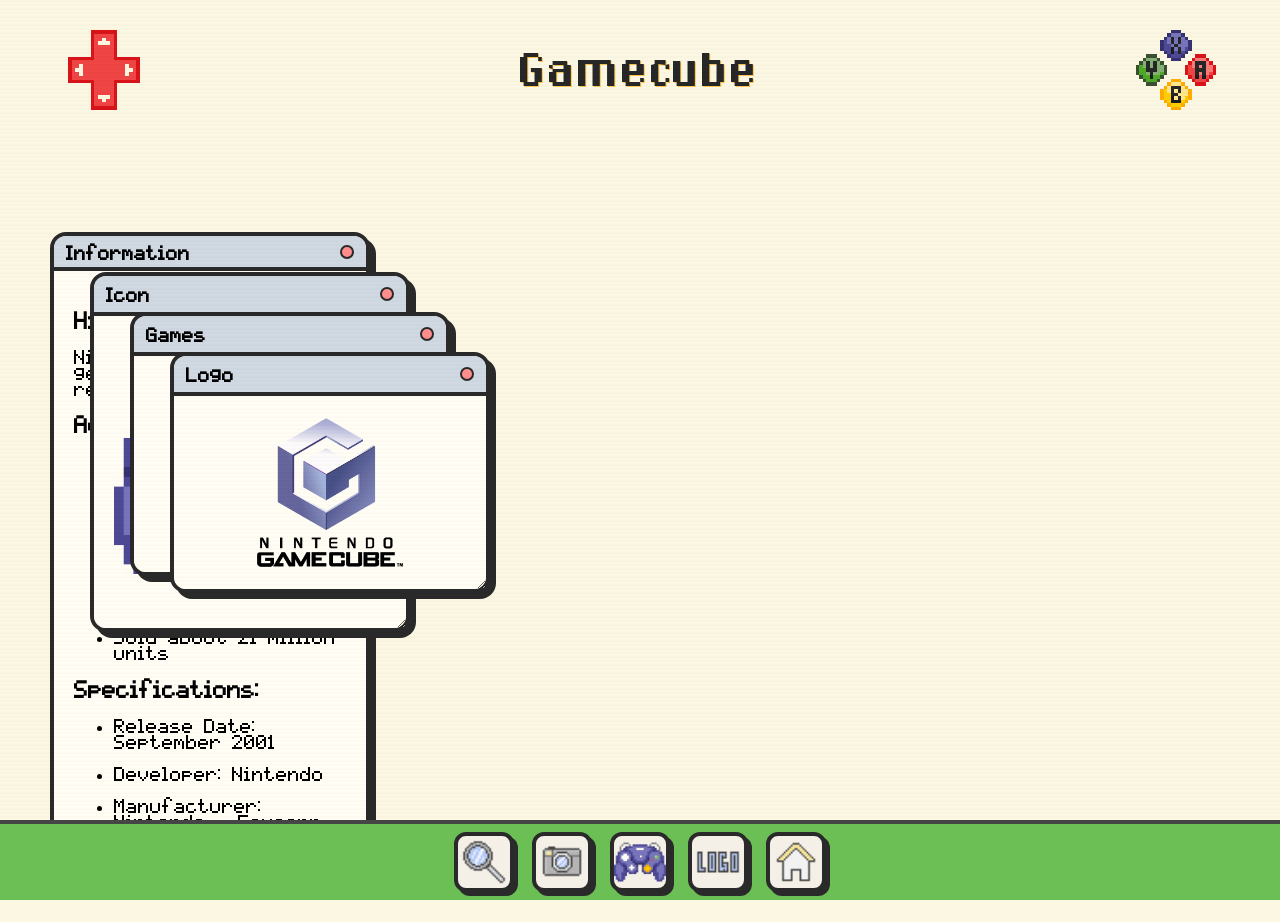
<file: p-gamecube.html>
<!DOCTYPE html>
<html lang="en">
<head>
<meta charset="UTF-8">
<meta name="viewport" content="width=device-width, initial-scale=1.0">
<title>Game Cube</title>
<link rel="stylesheet" href="assets/css/styles2.css">
</head>
<body>
    <header class="header">
        <div class="header-image left">
          <img src="assets/images/arrows.png" alt="Left Element">
        </div>
    <h1 class="header-title">Gamecube</h1>
        <div class="header-image right">
          <img src="assets/images/abyx.png" alt="Right Element">
        </div>
    </header>
        <h1 class="page-title"></h1>
    <div class="desktop-wrapper">
    <div class="desktop">
        <div class="window" id="win1">
            <div class="titlebar">
            Information
                <div class="buttons">
                    <div class="circle red" onclick="closeWindow('win1')"></div>
                </div>
            </div>
            <div class="content">
                <p>
                    <h3>History:</h3>
                    Nintendo’s sixth-generation console, released in 2001.
                        <h3>Accomplishments:</h3>
                        <ul>
                            <li>Compact disc-based format (miniDVD)</li>
                            <li>Strong first-party lineup including Metroid Prime and Super Smash Bros. Melee</li>
                            <li>Introduced connectivity with the Game Boy Advance</li>
                            <li>Sold about 21 million units</li>
                        </ul>
                        <h3>Specifications:</h3>
                        <ul>
                            <li>Release Date: September 2001</li>
                            <p></p>
                            <li>Developer: Nintendo</li>
                            <p></p>
                            <li>Manufacturer: Nintendo - Foxconn</li>
                            <p></p>
                            <li>Generation: Sixth</li>
                            <p></p>
                            <li>Best-Selling Game: Super Smash Bros Melee</li>
                        </ul>
                </p>
              </div>
    </div>

  <div class="window purple" id="win2">
    <div class="titlebar">
      Icon
      <div class="buttons">
        <div class="circle red" onclick="closeWindow('win2')"></div>
      </div>
    </div>
    <div class="content"><img src="assets/images/gamecubepixel.png" alt="Atari Image">
    </div>
  </div>

  <div class="window greenWin" id="win3">
    <div class="titlebar">
      Games
      <div class="buttons">
        <div class="circle red" onclick="closeWindow('win3')"></div>
      </div>
    </div>
    <div class="content">
        <ul>
            <li>Super Smash Bros. Melee</li>
            <li>Metroid Prime</li>
            <li>The Legend of Zelda: The Wind Waker</li>
            <li>Resident Evil 4</li>
            <li>Super Mario Sunshine</li>
            <li>Mario Kart: Double Dash!</li>
        </ul>
      </div>
    </div>
  <div class="window" id="win4">
    <div class="titlebar">
      Logo
      <div class="buttons">
        <div class="circle red" onclick="closeWindow('win4')"></div>
      </div>
    </div>
    <div class="content">
        <img src="assets/images/gclogo.png" alt="Atari Image">
    </div>
  </div>

</div>

<!-- TASKBAR -->
<div class="taskbar">
  <div class="task-icon" onclick="openWindow('win1')"><img src="assets/images/windowicon1.png"></div>
  <div class="task-icon" onclick="openWindow('win2')"><img src="assets/images/windowicon2.png"></div>
  <div class="task-icon" onclick="openWindow('win3')"><img src="assets/images/gamecubepixel.png"></div>
  <div class="task-icon" onclick="openWindow('win4')"><img src="assets/images/windowicon4.png"></div>
  <a href="index.html" class="task-icon"><img src="assets/images/homepixel2.png"></a>
</div>

<script>
    document.addEventListener("DOMContentLoaded", () => {
    
      /* ---------- WINDOW OPEN / CLOSE ---------- */
    
      function closeWindow(id) {
        const el = document.getElementById(id);
        if (el) el.classList.add("hidden");
      }
    
      function openWindow(id) {
        const el = document.getElementById(id);
        if (el) el.classList.remove("hidden");
      }
    
      window.closeWindow = closeWindow;
      window.openWindow = openWindow;
    
      /* ---------- Z INDEX CONTROL ---------- */
    
      let highestZ = 10;
      const TASKBAR_Z = 1000;
    
      function bringToFront(win) {
        highestZ++;
        if (highestZ >= TASKBAR_Z) highestZ = 10;
        win.style.zIndex = highestZ;
      }
    
      /* ---------- FIND CORRECT WRAPPER ---------- */
    
      const wrapper =
        document.querySelector(".desktop-wrapper") ||
        document.querySelector(".desktop");
    
      if (!wrapper) return;
    
      /* ---------- INITIAL WINDOW POSITIONING ---------- */
    
      let offset = 40;
      document.querySelectorAll(".window").forEach((win, index) => {
        win.style.position = "absolute";
        win.style.left = (50 + index * offset) + "px";
        win.style.top = (50 + index * offset) + "px";
      });
    
      /* ---------- DRAG FUNCTIONALITY (DESKTOP + MOBILE) ---------- */
    
      document.querySelectorAll(".window").forEach(win => {
    
        const titlebar = win.querySelector(".titlebar");
        if (!titlebar) return;
    
        let offsetX = 0;
        let offsetY = 0;
        let isDragging = false;
    
        titlebar.addEventListener("pointerdown", (e) => {
    
          if (win.classList.contains("fullscreen")) return;
    
          isDragging = true;
          bringToFront(win);
    
          offsetX = e.clientX - win.offsetLeft;
          offsetY = e.clientY - win.offsetTop;
    
          document.addEventListener("pointermove", drag);
          document.addEventListener("pointerup", stopDrag);
        });
    
        function drag(e) {
          if (!isDragging) return;
    
          const maxX = wrapper.clientWidth - win.offsetWidth;
          const maxY = wrapper.clientHeight - win.offsetHeight;
    
          let newX = e.clientX - offsetX;
          let newY = e.clientY - offsetY;
    
          newX = Math.max(0, Math.min(newX, maxX));
          newY = Math.max(0, Math.min(newY, maxY));
    
          win.style.left = newX + "px";
          win.style.top = newY + "px";
        }
    
        function stopDrag() {
          isDragging = false;
          document.removeEventListener("pointermove", drag);
          document.removeEventListener("pointerup", stopDrag);
        }
    
        win.addEventListener("pointerdown", () => bringToFront(win));
    
      });
    
    });
    </script>

</body>
</html>
</file>
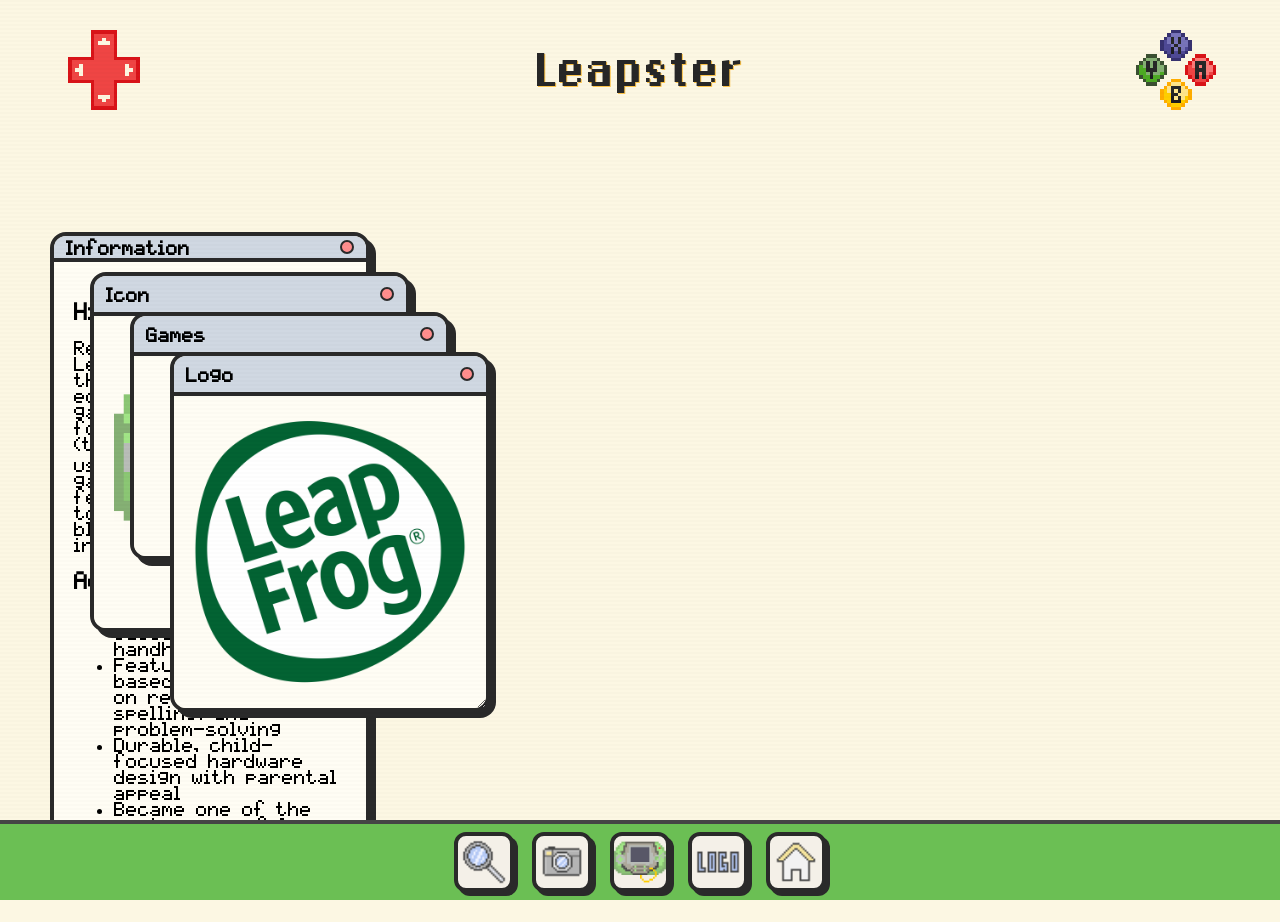
<file: q-leapster.html>
<!DOCTYPE html>
<html lang="en">
<head>
<meta charset="UTF-8">
<meta name="viewport" content="width=device-width, initial-scale=1.0">
<title>Leapster</title>
<link rel="stylesheet" href="assets/css/styles2.css">
</head>
<body>
    <header class="header">
        <div class="header-image left">
          <img src="assets/images/arrows.png" alt="Left Element">
        </div>
    <h1 class="header-title">Leapster</h1>
        <div class="header-image right">
          <img src="assets/images/abyx.png" alt="Right Element">
        </div>
    </header>
        <h1 class="page-title"></h1>
    <div class="desktop-wrapper">
    <div class="desktop">
        <div class="window" id="win1">
            <div class="titlebar">
            Information
                <div class="buttons">
                    <div class="circle red" onclick="closeWindow('win1')"></div>
                </div>
            </div>
            <div class="content">
                <p>
                    <h3>History:</h3>
                    Released in 2003 by LeapFrog Enterprises, the Leapster was an educational handheld gaming system designed for young children (typically ages 4–8). It used interchangeable game cartridges and featured a stylus-based touchscreen, aiming to blend learning with interactive play.
                        <h3>Accomplishments:</h3>
                        <ul>
                            <li>Helped pioneer the educational gaming handheld market</li>
                            <li>Featured curriculum-based games focused on reading, math, spelling, and problem-solving</li>
                            <li>Durable, child-focused hardware design with parental appeal</li>
                            <li>Became one of the most successful dedicated educational handhelds of the mid-2000s</li>
                        </ul>
                        <h3>Specifications:</h3>
                        <ul>
                            <li>Release Date: October 2003</li>
                            <p></p>
                            <li>Developer: Leapfrog Enterprise</li>
                            <p></p>
                            <li>Manufacturer: Leapfrog Enterprise</li>
                            <p></p>
                            <li>Generation: Sixth</li>
                            <p></p>
                            <li>Best-Selling Game: Spongebob squarepants Saves the Day</li>
                        </ul>
                </p>
              </div>
    </div>

  <div class="window purple" id="win2">
    <div class="titlebar">
      Icon
      <div class="buttons">
        <div class="circle red" onclick="closeWindow('win2')"></div>
      </div>
    </div>
    <div class="content"><img src="assets/images/leapsterpixel.png" alt="Atari Image">
    </div>
  </div>

  <div class="window greenWin" id="win3">
    <div class="titlebar">
      Games
      <div class="buttons">
        <div class="circle red" onclick="closeWindow('win3')"></div>
      </div>
    </div>
    <div class="content">
        <ul>
            <li>SpongeBob SquarePants</li>
            <li>Disney Pixar Cars</li>
            <li>Dora the Explorer</li>
            <li>Batman</li>
            <li>Thomas and Friends</li>
            <li>Mr. Pencil Saves Doodleburg</li>
        </ul>
      </div>
    </div>
  <div class="window" id="win4">
    <div class="titlebar">
      Logo
      <div class="buttons">
        <div class="circle red" onclick="closeWindow('win4')"></div>
      </div>
    </div>
    <div class="content">
        <img src="assets/images/leaplogo.png" alt="Atari Image">
    </div>
  </div>

</div>

<!-- TASKBAR -->
<div class="taskbar">
  <div class="task-icon" onclick="openWindow('win1')"><img src="assets/images/windowicon1.png"></div>
  <div class="task-icon" onclick="openWindow('win2')"><img src="assets/images/windowicon2.png"></div>
  <div class="task-icon" onclick="openWindow('win3')"><img src="assets/images/leapsterpixel.png"></div>
  <div class="task-icon" onclick="openWindow('win4')"><img src="assets/images/windowicon4.png"></div>
  <a href="index.html" class="task-icon"><img src="assets/images/homepixel2.png"></a>
</div>

<script>
    document.addEventListener("DOMContentLoaded", () => {
    
      /* ---------- WINDOW OPEN / CLOSE ---------- */
    
      function closeWindow(id) {
        const el = document.getElementById(id);
        if (el) el.classList.add("hidden");
      }
    
      function openWindow(id) {
        const el = document.getElementById(id);
        if (el) el.classList.remove("hidden");
      }
    
      window.closeWindow = closeWindow;
      window.openWindow = openWindow;
    
      /* ---------- Z INDEX CONTROL ---------- */
    
      let highestZ = 10;
      const TASKBAR_Z = 1000;
    
      function bringToFront(win) {
        highestZ++;
        if (highestZ >= TASKBAR_Z) highestZ = 10;
        win.style.zIndex = highestZ;
      }
    
      /* ---------- FIND CORRECT WRAPPER ---------- */
    
      const wrapper =
        document.querySelector(".desktop-wrapper") ||
        document.querySelector(".desktop");
    
      if (!wrapper) return;
    
      /* ---------- INITIAL WINDOW POSITIONING ---------- */
    
      let offset = 40;
      document.querySelectorAll(".window").forEach((win, index) => {
        win.style.position = "absolute";
        win.style.left = (50 + index * offset) + "px";
        win.style.top = (50 + index * offset) + "px";
      });
    
      /* ---------- DRAG FUNCTIONALITY (DESKTOP + MOBILE) ---------- */
    
      document.querySelectorAll(".window").forEach(win => {
    
        const titlebar = win.querySelector(".titlebar");
        if (!titlebar) return;
    
        let offsetX = 0;
        let offsetY = 0;
        let isDragging = false;
    
        titlebar.addEventListener("pointerdown", (e) => {
    
          if (win.classList.contains("fullscreen")) return;
    
          isDragging = true;
          bringToFront(win);
    
          offsetX = e.clientX - win.offsetLeft;
          offsetY = e.clientY - win.offsetTop;
    
          document.addEventListener("pointermove", drag);
          document.addEventListener("pointerup", stopDrag);
        });
    
        function drag(e) {
          if (!isDragging) return;
    
          const maxX = wrapper.clientWidth - win.offsetWidth;
          const maxY = wrapper.clientHeight - win.offsetHeight;
    
          let newX = e.clientX - offsetX;
          let newY = e.clientY - offsetY;
    
          newX = Math.max(0, Math.min(newX, maxX));
          newY = Math.max(0, Math.min(newY, maxY));
    
          win.style.left = newX + "px";
          win.style.top = newY + "px";
        }
    
        function stopDrag() {
          isDragging = false;
          document.removeEventListener("pointermove", drag);
          document.removeEventListener("pointerup", stopDrag);
        }
    
        win.addEventListener("pointerdown", () => bringToFront(win));
    
      });
    
    });
    </script>

</body>
</html>
</file>
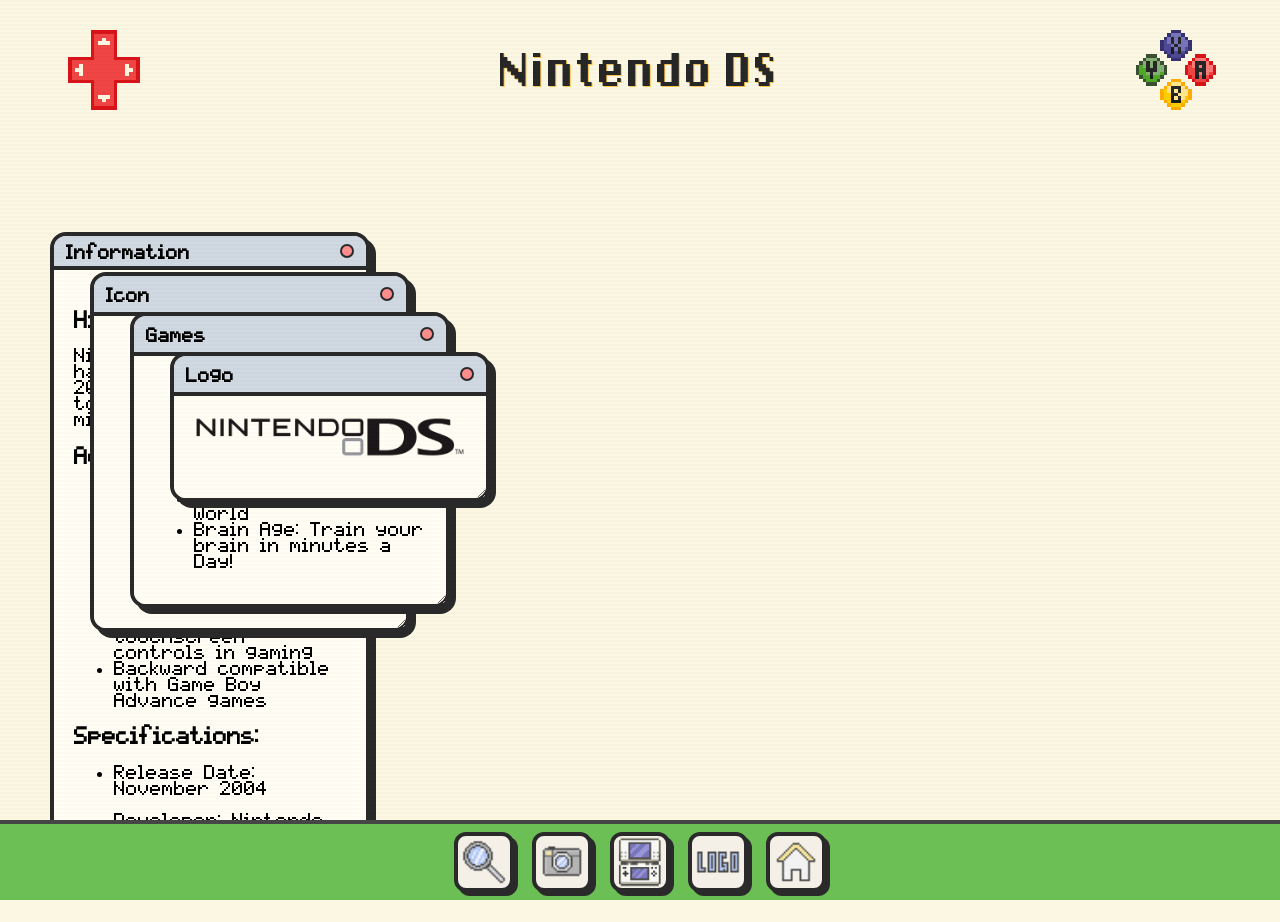
<file: r-ds.html>
<!DOCTYPE html>
<html lang="en">
<head>
<meta charset="UTF-8">
<meta name="viewport" content="width=device-width, initial-scale=1.0">
<title>Nintendo DS</title>
<link rel="stylesheet" href="assets/css/styles2.css">
</head>
<body>
    <header class="header">
        <div class="header-image left">
          <img src="assets/images/arrows.png" alt="Left Element">
        </div>
    <h1 class="header-title">Nintendo DS</h1>
        <div class="header-image right">
          <img src="assets/images/abyx.png" alt="Right Element">
        </div>
    </header>
        <h1 class="page-title"></h1>
    <div class="desktop-wrapper">
    <div class="desktop">
        <div class="window" id="win1">
            <div class="titlebar">
            Information
                <div class="buttons">
                    <div class="circle red" onclick="closeWindow('win1')"></div>
                </div>
            </div>
            <div class="content">
                <p>
                    <h3>History:</h3>
                    Nintendo’s dual-screen handheld released in 2004, featuring a touchscreen and microphone.
                        <h3>Accomplishments:</h3>
                        <ul>
                            <li>Sold over 150 million units (one of the best-selling consoles ever)</li>
                            <li>Expanded gaming audience with titles like Nintendogs and Brain Age</li>
                            <li>Popularized touchscreen controls in gaming</li>
                            <li>Backward compatible with Game Boy Advance games</li>
                        </ul>
                        <h3>Specifications:</h3>
                        <ul>
                            <li>Release Date: November 2004</li>
                            <p></p>
                            <li>Developer: Nintendo</li>
                            <p></p>
                            <li>Manufacturer: Foxconn</li>
                            <p></p>
                            <li>Generation: Seventh</li>
                            <p></p>
                            <li>Best-Selling Game: New Super Mario Bros</li>
                        </ul>
                </p>
              </div>
    </div>

  <div class="window purple" id="win2">
    <div class="titlebar">
      Icon
      <div class="buttons">
        <div class="circle red" onclick="closeWindow('win2')"></div>
      </div>
    </div>
    <div class="content"><img src="assets/images/dspixel2.png" alt="Atari Image">
    </div>
  </div>

  <div class="window greenWin" id="win3">
    <div class="titlebar">
      Games
      <div class="buttons">
        <div class="circle red" onclick="closeWindow('win3')"></div>
      </div>
    </div>
    <div class="content">
        <ul>
            <li>New Super Mario Bros</li>
            <li>Mario Kart DS</li>
            <li>Pokemon Diamond and Pearl</li>
            <li>The Legend of Zelda: Phantom Hourglass</li>
            <li>Animal Crossing: Wild World</li>
            <li>Brain Age: Train your brain in minutes a Day!</li>
        </ul>
      </div>
    </div>
  <div class="window" id="win4">
    <div class="titlebar">
      Logo
      <div class="buttons">
        <div class="circle red" onclick="closeWindow('win4')"></div>
      </div>
    </div>
    <div class="content">
        <img src="assets/images/dslogo.png" alt="Atari Image">
    </div>
  </div>

</div>

<!-- TASKBAR -->
<div class="taskbar">
  <div class="task-icon" onclick="openWindow('win1')"><img src="assets/images/windowicon1.png"></div>
  <div class="task-icon" onclick="openWindow('win2')"><img src="assets/images/windowicon2.png"></div>
  <div class="task-icon" onclick="openWindow('win3')"><img src="assets/images/dspixel2.png"></div>
  <div class="task-icon" onclick="openWindow('win4')"><img src="assets/images/windowicon4.png"></div>
  <a href="index.html" class="task-icon"><img src="assets/images/homepixel2.png"></a>
</div>

<script>
    document.addEventListener("DOMContentLoaded", () => {
    
      /* ---------- WINDOW OPEN / CLOSE ---------- */
    
      function closeWindow(id) {
        const el = document.getElementById(id);
        if (el) el.classList.add("hidden");
      }
    
      function openWindow(id) {
        const el = document.getElementById(id);
        if (el) el.classList.remove("hidden");
      }
    
      window.closeWindow = closeWindow;
      window.openWindow = openWindow;
    
      /* ---------- Z INDEX CONTROL ---------- */
    
      let highestZ = 10;
      const TASKBAR_Z = 1000;
    
      function bringToFront(win) {
        highestZ++;
        if (highestZ >= TASKBAR_Z) highestZ = 10;
        win.style.zIndex = highestZ;
      }
    
      /* ---------- FIND CORRECT WRAPPER ---------- */
    
      const wrapper =
        document.querySelector(".desktop-wrapper") ||
        document.querySelector(".desktop");
    
      if (!wrapper) return;
    
      /* ---------- INITIAL WINDOW POSITIONING ---------- */
    
      let offset = 40;
      document.querySelectorAll(".window").forEach((win, index) => {
        win.style.position = "absolute";
        win.style.left = (50 + index * offset) + "px";
        win.style.top = (50 + index * offset) + "px";
      });
    
      /* ---------- DRAG FUNCTIONALITY (DESKTOP + MOBILE) ---------- */
    
      document.querySelectorAll(".window").forEach(win => {
    
        const titlebar = win.querySelector(".titlebar");
        if (!titlebar) return;
    
        let offsetX = 0;
        let offsetY = 0;
        let isDragging = false;
    
        titlebar.addEventListener("pointerdown", (e) => {
    
          if (win.classList.contains("fullscreen")) return;
    
          isDragging = true;
          bringToFront(win);
    
          offsetX = e.clientX - win.offsetLeft;
          offsetY = e.clientY - win.offsetTop;
    
          document.addEventListener("pointermove", drag);
          document.addEventListener("pointerup", stopDrag);
        });
    
        function drag(e) {
          if (!isDragging) return;
    
          const maxX = wrapper.clientWidth - win.offsetWidth;
          const maxY = wrapper.clientHeight - win.offsetHeight;
    
          let newX = e.clientX - offsetX;
          let newY = e.clientY - offsetY;
    
          newX = Math.max(0, Math.min(newX, maxX));
          newY = Math.max(0, Math.min(newY, maxY));
    
          win.style.left = newX + "px";
          win.style.top = newY + "px";
        }
    
        function stopDrag() {
          isDragging = false;
          document.removeEventListener("pointermove", drag);
          document.removeEventListener("pointerup", stopDrag);
        }
    
        win.addEventListener("pointerdown", () => bringToFront(win));
    
      });
    
    });
    </script>

</body>
</html>
</file>
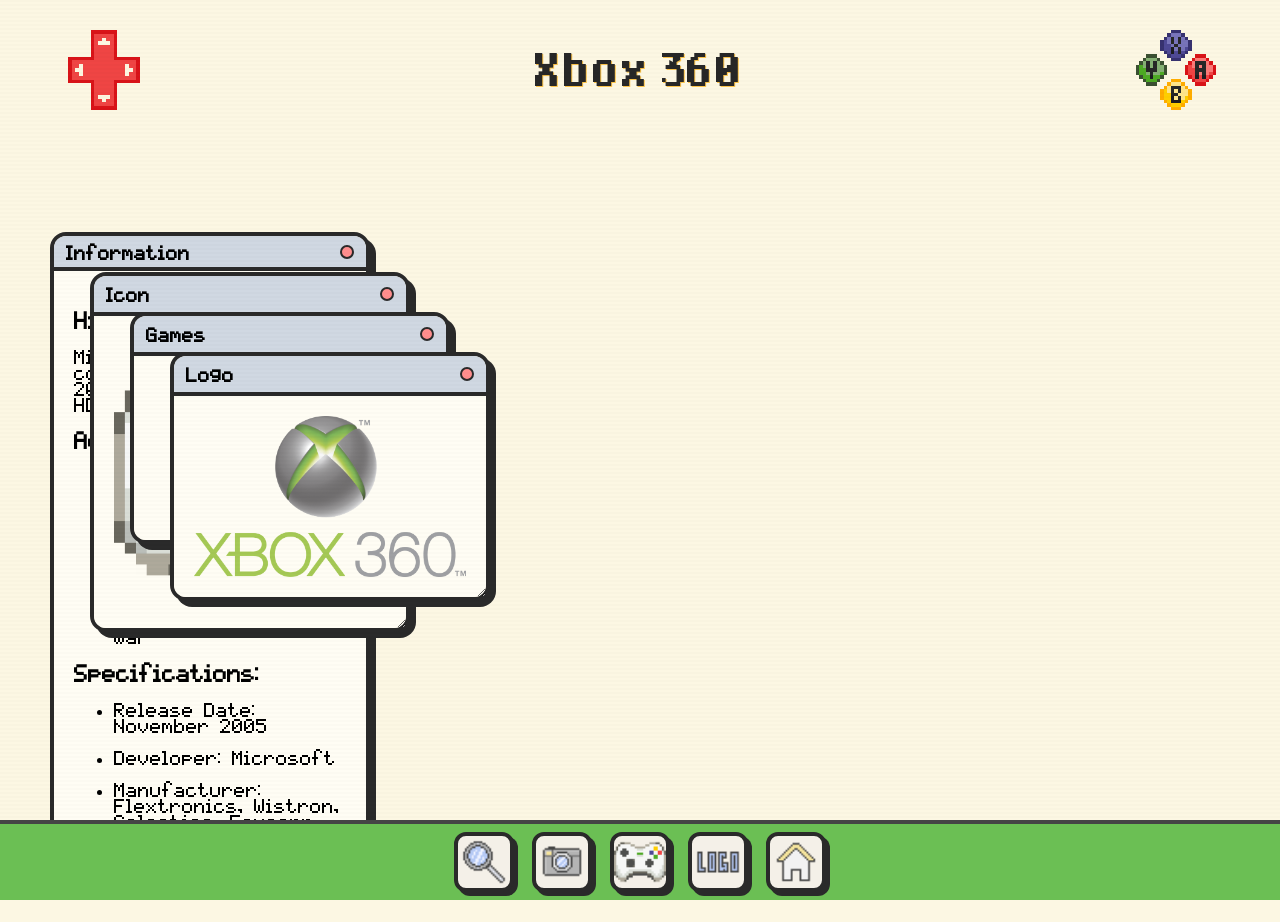
<file: s-xbox.html>
<!DOCTYPE html>
<html lang="en">
<head>
<meta charset="UTF-8">
<meta name="viewport" content="width=device-width, initial-scale=1.0">
<title>Xbox 360</title>
<link rel="stylesheet" href="assets/css/styles2.css">
</head>
<body>
    <header class="header">
        <div class="header-image left">
          <img src="assets/images/arrows.png" alt="Left Element">
        </div>
    <h1 class="header-title">Xbox 360</h1>
        <div class="header-image right">
          <img src="assets/images/abyx.png" alt="Right Element">
        </div>
    </header>
        <h1 class="page-title"></h1>
    <div class="desktop-wrapper">
    <div class="desktop">
        <div class="window" id="win1">
            <div class="titlebar">
            Information
                <div class="buttons">
                    <div class="circle red" onclick="closeWindow('win1')"></div>
                </div>
            </div>
            <div class="content">
                <p>
                    <h3>History:</h3>
                    Microsoft’s second console, released in 2005, competing in the HD generation.
                        <h3>Accomplishments:</h3>
                        <ul>
                            <li>Sold about 84 million units</li>
                            <li>Expanded online gaming with Xbox Live</li>
                            <li>Popularized digital downloads and achievements</li>
                            <li>Major titles included Halo 3 and Gears of War</li>
                        </ul>
                        <h3>Specifications:</h3>
                        <ul>
                            <li>Release Date: November 2005</li>
                            <p></p>
                            <li>Developer: Microsoft</li>
                            <p></p>
                            <li>Manufacturer: Flextronics, Wistron, Celestica, Foxconn</li>
                            <p></p>
                            <li>Generation: Seventh</li>
                            <p></p>
                            <li>Best-Selling Game: Kinect Adventures! - Grand Theft Auto V</li>
                        </ul>
                </p>
              </div>
    </div>

  <div class="window purple" id="win2">
    <div class="titlebar">
      Icon
      <div class="buttons">
        <div class="circle red" onclick="closeWindow('win2')"></div>
      </div>
    </div>
    <div class="content"><img src="assets/images/xboxpixel2.png" alt="Atari Image">
    </div>
  </div>

  <div class="window greenWin" id="win3">
    <div class="titlebar">
      Games
      <div class="buttons">
        <div class="circle red" onclick="closeWindow('win3')"></div>
      </div>
    </div>
    <div class="content">
        <ul>
            <li>Halo 3</li>
            <li>Gears of War</li>
            <li>Mass Effect</li>
            <li>The Elder Scrolls V: Skyrim</li>
            <li>Red Dead Redemption</li>
            <li>Forza Motorsport 4</li>
        </ul>
      </div>
    </div>
  <div class="window" id="win4">
    <div class="titlebar">
      Logo
      <div class="buttons">
        <div class="circle red" onclick="closeWindow('win4')"></div>
      </div>
    </div>
    <div class="content">
        <img src="assets/images/360logo.png" alt="Atari Image">
    </div>
  </div>

</div>

<!-- TASKBAR -->
<div class="taskbar">
  <div class="task-icon" onclick="openWindow('win1')"><img src="assets/images/windowicon1.png"></div>
  <div class="task-icon" onclick="openWindow('win2')"><img src="assets/images/windowicon2.png"></div>
  <div class="task-icon" onclick="openWindow('win3')"><img src="assets/images/xboxpixel2.png"></div>
  <div class="task-icon" onclick="openWindow('win4')"><img src="assets/images/windowicon4.png"></div>
  <a href="index.html" class="task-icon"><img src="assets/images/homepixel2.png"></a>
</div>

<script>
    document.addEventListener("DOMContentLoaded", () => {
    
      /* ---------- WINDOW OPEN / CLOSE ---------- */
    
      function closeWindow(id) {
        const el = document.getElementById(id);
        if (el) el.classList.add("hidden");
      }
    
      function openWindow(id) {
        const el = document.getElementById(id);
        if (el) el.classList.remove("hidden");
      }
    
      window.closeWindow = closeWindow;
      window.openWindow = openWindow;
    
      /* ---------- Z INDEX CONTROL ---------- */
    
      let highestZ = 10;
      const TASKBAR_Z = 1000;
    
      function bringToFront(win) {
        highestZ++;
        if (highestZ >= TASKBAR_Z) highestZ = 10;
        win.style.zIndex = highestZ;
      }
    
      /* ---------- FIND CORRECT WRAPPER ---------- */
    
      const wrapper =
        document.querySelector(".desktop-wrapper") ||
        document.querySelector(".desktop");
    
      if (!wrapper) return;
    
      /* ---------- INITIAL WINDOW POSITIONING ---------- */
    
      let offset = 40;
      document.querySelectorAll(".window").forEach((win, index) => {
        win.style.position = "absolute";
        win.style.left = (50 + index * offset) + "px";
        win.style.top = (50 + index * offset) + "px";
      });
    
      /* ---------- DRAG FUNCTIONALITY (DESKTOP + MOBILE) ---------- */
    
      document.querySelectorAll(".window").forEach(win => {
    
        const titlebar = win.querySelector(".titlebar");
        if (!titlebar) return;
    
        let offsetX = 0;
        let offsetY = 0;
        let isDragging = false;
    
        titlebar.addEventListener("pointerdown", (e) => {
    
          if (win.classList.contains("fullscreen")) return;
    
          isDragging = true;
          bringToFront(win);
    
          offsetX = e.clientX - win.offsetLeft;
          offsetY = e.clientY - win.offsetTop;
    
          document.addEventListener("pointermove", drag);
          document.addEventListener("pointerup", stopDrag);
        });
    
        function drag(e) {
          if (!isDragging) return;
    
          const maxX = wrapper.clientWidth - win.offsetWidth;
          const maxY = wrapper.clientHeight - win.offsetHeight;
    
          let newX = e.clientX - offsetX;
          let newY = e.clientY - offsetY;
    
          newX = Math.max(0, Math.min(newX, maxX));
          newY = Math.max(0, Math.min(newY, maxY));
    
          win.style.left = newX + "px";
          win.style.top = newY + "px";
        }
    
        function stopDrag() {
          isDragging = false;
          document.removeEventListener("pointermove", drag);
          document.removeEventListener("pointerup", stopDrag);
        }
    
        win.addEventListener("pointerdown", () => bringToFront(win));
    
      });
    
    });
    </script>

</body>
</html>
</file>
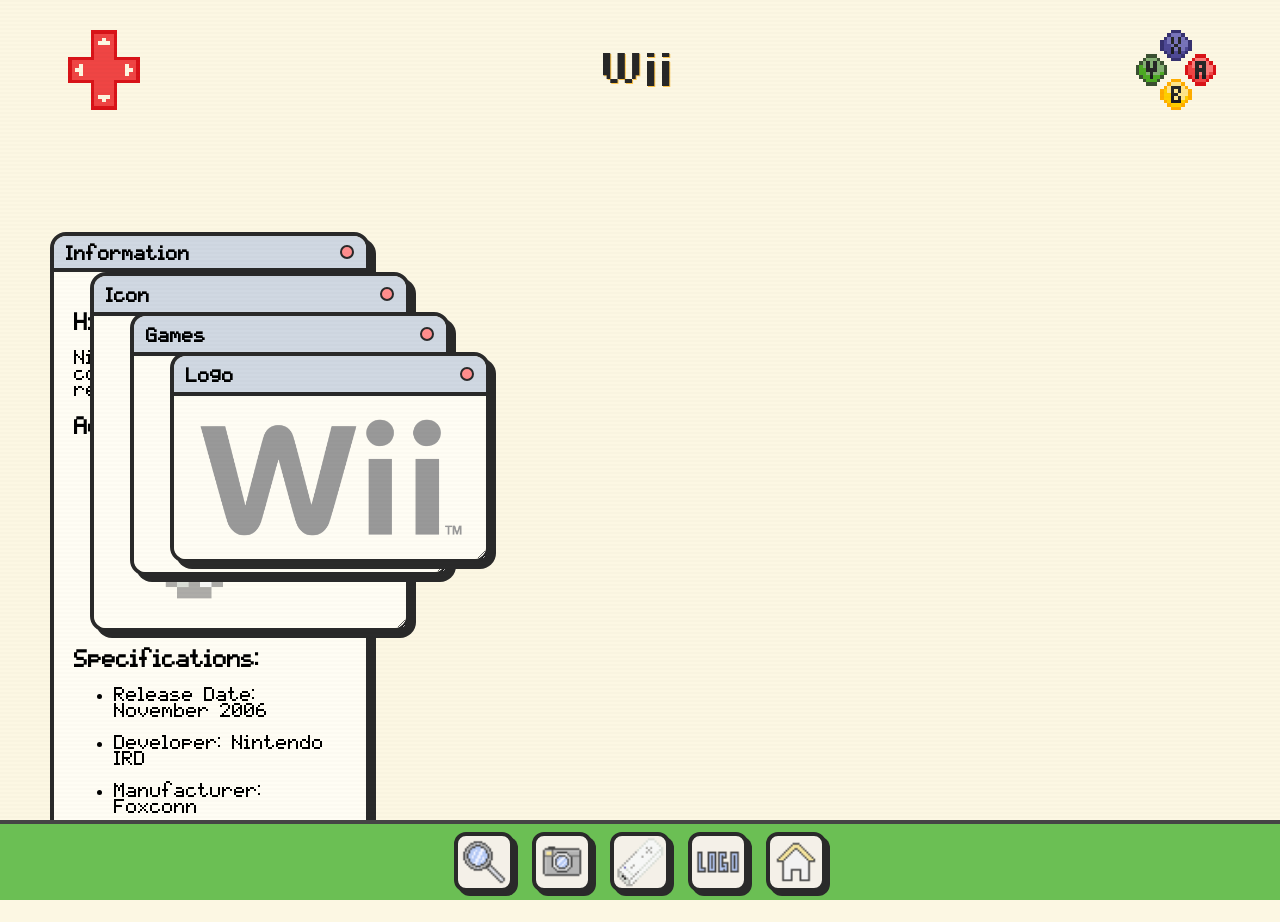
<file: t-wii.html>
<!DOCTYPE html>
<html lang="en">
<head>
<meta charset="UTF-8">
<meta name="viewport" content="width=device-width, initial-scale=1.0">
<title>Wii</title>
<link rel="stylesheet" href="assets/css/styles2.css">
</head>
<body>
    <header class="header">
        <div class="header-image left">
          <img src="assets/images/arrows.png" alt="Left Element">
        </div>
    <h1 class="header-title">Wii</h1>
        <div class="header-image right">
          <img src="assets/images/abyx.png" alt="Right Element">
        </div>
    </header>
        <h1 class="page-title"></h1>
    <div class="desktop-wrapper">
    <div class="desktop">
        <div class="window" id="win1">
            <div class="titlebar">
            Information
                <div class="buttons">
                    <div class="circle red" onclick="closeWindow('win1')"></div>
                </div>
            </div>
            <div class="content">
                <p>
                    <h3>History:</h3>
                    Nintendo’s motion-controlled console released in 2006.
                        <h3>Accomplishments:</h3>
                        <ul>
                            <li>Sold over 100 million units</li>
                            <li>Revolutionized motion controls with the Wii Remote</li>
                            <li>Massive mainstream appeal through Wii Sports</li>
                            <li>Broadened gaming demographics significantly</li>
                        </ul>
                        <h3>Specifications:</h3>
                        <ul>
                            <li>Release Date: November 2006</li>
                            <p></p>
                            <li>Developer: Nintendo IRD</li>
                            <p></p>
                            <li>Manufacturer: Foxconn</li>
                            <p></p>
                            <li>Generation: Seventh</li>
                            <p></p>
                            <li>Best-Selling Game: Wii Sports - Mario Kart Wii</li>
                        </ul>
                </p>
              </div>
    </div>

  <div class="window purple" id="win2">
    <div class="titlebar">
      Icon
      <div class="buttons">
        <div class="circle red" onclick="closeWindow('win2')"></div>
      </div>
    </div>
    <div class="content"><img src="assets/images/wiipixel2.png" alt="Atari Image">
    </div>
  </div>

  <div class="window greenWin" id="win3">
    <div class="titlebar">
      Games
      <div class="buttons">
        <div class="circle red" onclick="closeWindow('win3')"></div>
      </div>
    </div>
    <div class="content">
        <ul>
            <li>Wii Sports</li>
            <li>Super Mario Galaxy</li>
            <li>The Legend of Zelda: Twilight Princess</li>
            <li>Mario Kart Wii</li>
            <li>Super Smash Bro's Brawl</li>
            <li>Metroid Prime 3: Corruption</li>
        </ul>
      </div>
    </div>
  <div class="window" id="win4">
    <div class="titlebar">
      Logo
      <div class="buttons">
        <div class="circle red" onclick="closeWindow('win4')"></div>
      </div>
    </div>
    <div class="content">
        <img src="assets/images/wiilogo.png" alt="Atari Image">
    </div>
  </div>

</div>

<!-- TASKBAR -->
<div class="taskbar">
  <div class="task-icon" onclick="openWindow('win1')"><img src="assets/images/windowicon1.png"></div>
  <div class="task-icon" onclick="openWindow('win2')"><img src="assets/images/windowicon2.png"></div>
  <div class="task-icon" onclick="openWindow('win3')"><img src="assets/images/wiipixel2.png"></div>
  <div class="task-icon" onclick="openWindow('win4')"><img src="assets/images/windowicon4.png"></div>
  <a href="index.html" class="task-icon"><img src="assets/images/homepixel2.png"></a>
</div>

<script>
    document.addEventListener("DOMContentLoaded", () => {
    
      /* ---------- WINDOW OPEN / CLOSE ---------- */
    
      function closeWindow(id) {
        const el = document.getElementById(id);
        if (el) el.classList.add("hidden");
      }
    
      function openWindow(id) {
        const el = document.getElementById(id);
        if (el) el.classList.remove("hidden");
      }
    
      window.closeWindow = closeWindow;
      window.openWindow = openWindow;
    
      /* ---------- Z INDEX CONTROL ---------- */
    
      let highestZ = 10;
      const TASKBAR_Z = 1000;
    
      function bringToFront(win) {
        highestZ++;
        if (highestZ >= TASKBAR_Z) highestZ = 10;
        win.style.zIndex = highestZ;
      }
    
      /* ---------- FIND CORRECT WRAPPER ---------- */
    
      const wrapper =
        document.querySelector(".desktop-wrapper") ||
        document.querySelector(".desktop");
    
      if (!wrapper) return;
    
      /* ---------- INITIAL WINDOW POSITIONING ---------- */
    
      let offset = 40;
      document.querySelectorAll(".window").forEach((win, index) => {
        win.style.position = "absolute";
        win.style.left = (50 + index * offset) + "px";
        win.style.top = (50 + index * offset) + "px";
      });
    
      /* ---------- DRAG FUNCTIONALITY (DESKTOP + MOBILE) ---------- */
    
      document.querySelectorAll(".window").forEach(win => {
    
        const titlebar = win.querySelector(".titlebar");
        if (!titlebar) return;
    
        let offsetX = 0;
        let offsetY = 0;
        let isDragging = false;
    
        titlebar.addEventListener("pointerdown", (e) => {
    
          if (win.classList.contains("fullscreen")) return;
    
          isDragging = true;
          bringToFront(win);
    
          offsetX = e.clientX - win.offsetLeft;
          offsetY = e.clientY - win.offsetTop;
    
          document.addEventListener("pointermove", drag);
          document.addEventListener("pointerup", stopDrag);
        });
    
        function drag(e) {
          if (!isDragging) return;
    
          const maxX = wrapper.clientWidth - win.offsetWidth;
          const maxY = wrapper.clientHeight - win.offsetHeight;
    
          let newX = e.clientX - offsetX;
          let newY = e.clientY - offsetY;
    
          newX = Math.max(0, Math.min(newX, maxX));
          newY = Math.max(0, Math.min(newY, maxY));
    
          win.style.left = newX + "px";
          win.style.top = newY + "px";
        }
    
        function stopDrag() {
          isDragging = false;
          document.removeEventListener("pointermove", drag);
          document.removeEventListener("pointerup", stopDrag);
        }
    
        win.addEventListener("pointerdown", () => bringToFront(win));
    
      });
    
    });
    </script>

</body>
</html>
</file>
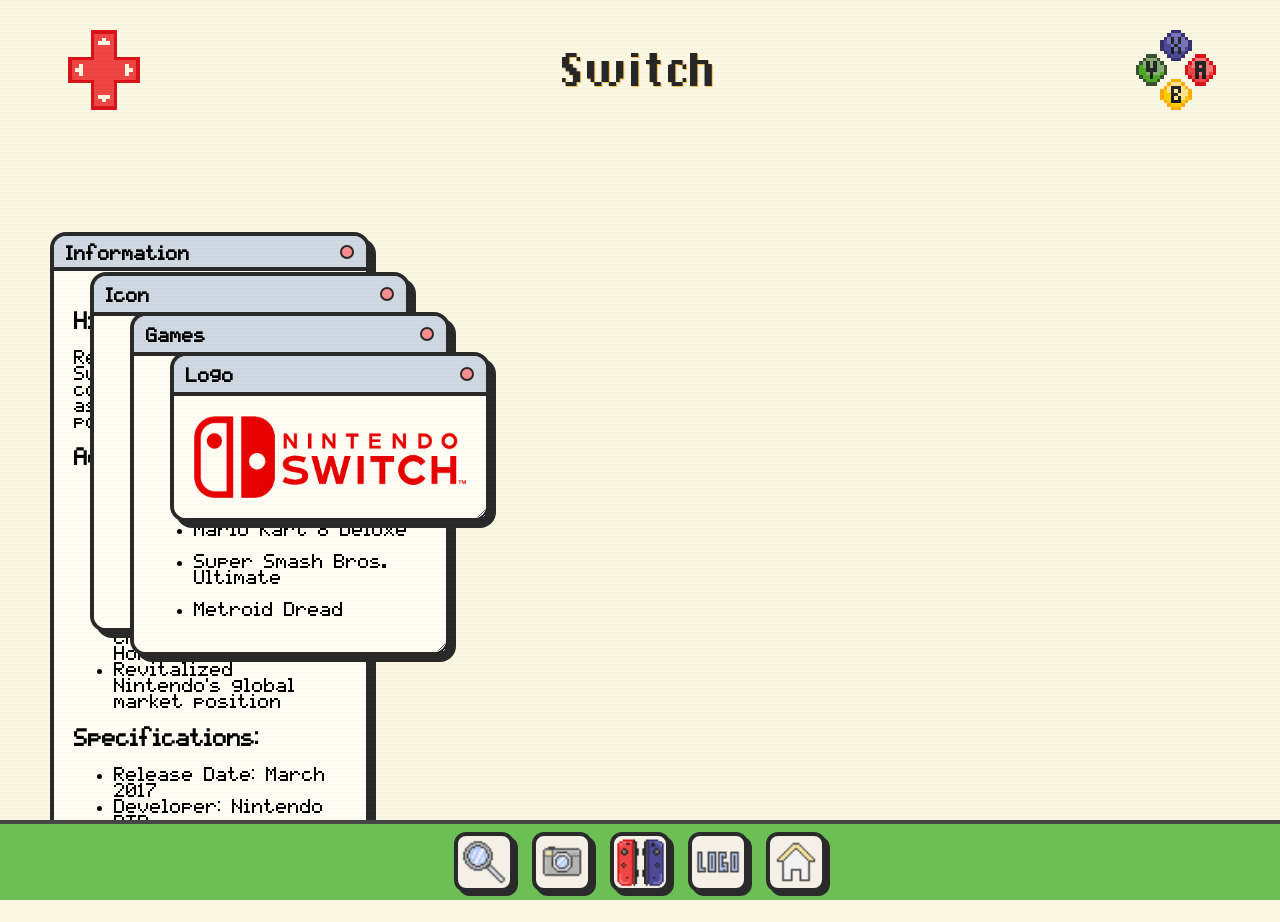
<file: u-switch.html>
<!DOCTYPE html>
<html lang="en">
<head>
<meta charset="UTF-8">
<meta name="viewport" content="width=device-width, initial-scale=1.0">
<title>Switch</title>
<link rel="stylesheet" href="assets/css/styles2.css">
</head>
<body>
    <header class="header">
        <div class="header-image left">
          <img src="assets/images/arrows.png" alt="Left Element">
        </div>
    <h1 class="header-title">Switch</h1>
        <div class="header-image right">
          <img src="assets/images/abyx.png" alt="Right Element">
        </div>
    </header>
        <h1 class="page-title"></h1>
    <div class="desktop-wrapper">
    <div class="desktop">
        <div class="window" id="win1">
            <div class="titlebar">
            Information
                <div class="buttons">
                    <div class="circle red" onclick="closeWindow('win1')"></div>
                </div>
            </div>
            <div class="content">
                <p>
                    <h3>History:</h3>
                    Released in 2017, the Switch is a hybrid console that functions as both a home and portable system.
                        <h3>Accomplishments:</h3>
                        <ul>
                            <li>Sold over 130 million units (and counting)</li>
                            <li>Seamlessly blends handheld and docked play</li>
                            <li>Strong first-party hits like The Legend of Zelda: Breath of the Wild and Animal Crossing: New Horizons</li>
                            <li>Revitalized Nintendo’s global market position</li>
                        </ul>
                        <h3>Specifications:</h3>
                        <ul>
                            <li>Release Date: March 2017</li>
                            <li>Developer: Nintendo PTD</li>
                            <li>Manufacturer: Foxconn - Hosiden</li>
                            <li>Generation: Eigth/Ninth</li>
                            <li>Best-Selling Game: Mario Kart 8</li>
                        </ul>
                </p>
              </div>
    </div>

  <div class="window purple" id="win2">
    <div class="titlebar">
      Icon
      <div class="buttons">
        <div class="circle red" onclick="closeWindow('win2')"></div>
      </div>
    </div>
    <div class="content"><img src="assets/images/switchpixel2.png" alt="Atari Image">
    </div>
  </div>

  <div class="window greenWin" id="win3">
    <div class="titlebar">
      Games
      <div class="buttons">
        <div class="circle red" onclick="closeWindow('win3')"></div>
      </div>
    </div>
    <div class="content">
        <ul>
            <li>The Legend of Zelda: Breath of the Wild</li>
            <p></p>
            <li>Super Mario Odyssey</li>
            <p></p>
            <li>Animal Crossing: New Horizons</li>
            <p></p>
            <li>Mario Kart 8 Deluxe</li>
            <p></p>
            <li>Super Smash Bros. Ultimate</li>
            <p></p>
            <li>Metroid Dread</li>
        </ul>
      </div>
    </div>
  <div class="window" id="win4">
    <div class="titlebar">
      Logo
      <div class="buttons">
        <div class="circle red" onclick="closeWindow('win4')"></div>
      </div>
    </div>
    <div class="content">
        <img src="assets/images/switchlogo.png" alt="Atari Image">
    </div>
  </div>

</div>

<!-- TASKBAR -->
<div class="taskbar">
  <div class="task-icon" onclick="openWindow('win1')"><img src="assets/images/windowicon1.png"></div>
  <div class="task-icon" onclick="openWindow('win2')"><img src="assets/images/windowicon2.png"></div>
  <div class="task-icon" onclick="openWindow('win3')"><img src="assets/images/switchpixel2.png"></div>
  <div class="task-icon" onclick="openWindow('win4')"><img src="assets/images/windowicon4.png"></div>
  <a href="index.html" class="task-icon"><img src="assets/images/homepixel2.png"></a>
</div>

<script>
    document.addEventListener("DOMContentLoaded", () => {
    
      /* ---------- WINDOW OPEN / CLOSE ---------- */
    
      function closeWindow(id) {
        const el = document.getElementById(id);
        if (el) el.classList.add("hidden");
      }
    
      function openWindow(id) {
        const el = document.getElementById(id);
        if (el) el.classList.remove("hidden");
      }
    
      window.closeWindow = closeWindow;
      window.openWindow = openWindow;
    
      /* ---------- Z INDEX CONTROL ---------- */
    
      let highestZ = 10;
      const TASKBAR_Z = 1000;
    
      function bringToFront(win) {
        highestZ++;
        if (highestZ >= TASKBAR_Z) highestZ = 10;
        win.style.zIndex = highestZ;
      }
    
      /* ---------- FIND CORRECT WRAPPER ---------- */
    
      const wrapper =
        document.querySelector(".desktop-wrapper") ||
        document.querySelector(".desktop");
    
      if (!wrapper) return;
    
      /* ---------- INITIAL WINDOW POSITIONING ---------- */
    
      let offset = 40;
      document.querySelectorAll(".window").forEach((win, index) => {
        win.style.position = "absolute";
        win.style.left = (50 + index * offset) + "px";
        win.style.top = (50 + index * offset) + "px";
      });
    
      /* ---------- DRAG FUNCTIONALITY (DESKTOP + MOBILE) ---------- */
    
      document.querySelectorAll(".window").forEach(win => {
    
        const titlebar = win.querySelector(".titlebar");
        if (!titlebar) return;
    
        let offsetX = 0;
        let offsetY = 0;
        let isDragging = false;
    
        titlebar.addEventListener("pointerdown", (e) => {
    
          if (win.classList.contains("fullscreen")) return;
    
          isDragging = true;
          bringToFront(win);
    
          offsetX = e.clientX - win.offsetLeft;
          offsetY = e.clientY - win.offsetTop;
    
          document.addEventListener("pointermove", drag);
          document.addEventListener("pointerup", stopDrag);
        });
    
        function drag(e) {
          if (!isDragging) return;
    
          const maxX = wrapper.clientWidth - win.offsetWidth;
          const maxY = wrapper.clientHeight - win.offsetHeight;
    
          let newX = e.clientX - offsetX;
          let newY = e.clientY - offsetY;
    
          newX = Math.max(0, Math.min(newX, maxX));
          newY = Math.max(0, Math.min(newY, maxY));
    
          win.style.left = newX + "px";
          win.style.top = newY + "px";
        }
    
        function stopDrag() {
          isDragging = false;
          document.removeEventListener("pointermove", drag);
          document.removeEventListener("pointerup", stopDrag);
        }
    
        win.addEventListener("pointerdown", () => bringToFront(win));
    
      });
    
    });
    </script>

</body>
</html>
</file>
<file: assets/css/styles.css>
/*Main*/
* {
    margin: 0;
    padding: 0;
    box-sizing: border-box;
}
@font-face {
    font-family: 'faceonfire';
    src:url('../fonts/pixelfaceonfire.ttf') format('truetype');
    font-weight: normal;
    font-style: normal;
}
@font-face {
    font-family: 'simplepixel';
    src:url('../fonts/pixelmix.ttf') format('truetype');
    font-weight: normal;
    font-style: normal;
}
:root {
    --bg-color: #fcf7e3;       
    --shelf-color: #7774b5;    
    --slot-bg: #fcf7e3;        
    --slot-border: #66a83d;     
    --text-color: #272727;      
    --accent: #dd534c;         
}
body {
    font-family: 'Courier New', Courier, monospace;
    background: var(--bg-color);
    color: var(--text-color);
    min-height: 100vh;
    display: flex;
    flex-direction: column;
    align-items: center;
    padding-bottom: 40px;
    position: relative;
    overflow-x: hidden;
}
                                                                    /*CRT*/
body::before {
    content: "";
    position: fixed;
    inset: 0;
    background: repeating-linear-gradient(
      rgba(0,0,0,0.01) 0px,
      rgba(0,0,0,0.01) 2px,
      transparent 2px,
      transparent 4px
    );
    pointer-events: none;
    z-index: 10;
    animation: flicker 0.4s infinite;
}
@keyframes flicker {
    0%, 100% { opacity: 0.95; }
    50% { opacity: 1; }
}
                                                                /* Header */
.header {
    width: 90%;
    max-width: 1200px;
    margin: 20px auto;
    display: flex;
    align-items: center;
    justify-content: center;
    gap: 20px;
}
.header-title {
    font-family: 'faceonfire', monospace;
}
.header-title {
    font-weight: 900;
    font-size: 2rem;
    color: #272727;           
    text-shadow: 1px 1px #fbc34b; 
    text-align: center;
    flex: 1;
}
.header-image {
    width: 80px;
    height: 80px;
    display: flex;
    justify-content: center;
    align-items: center;
}
.header-image img {
    width: 100%;
    height: 100%;
    object-fit: contain;
    image-rendering: pixelated;
}
                                                                /* Shelves */
.shelves-container {
    width: 90%;
    max-width: 1200px;
    margin: 20px auto;
    display: flex;
    flex-direction: column;
    gap: 20px;
}
.shelf {
    display: grid;
    grid-template-columns: repeat(auto-fit, minmax(120px, 1fr));
    gap: 10px;
    background: var(--shelf-color);
    padding: 10px;
    border: 2px solid var(--slot-border);
    border-radius: 0; 
}
.slot {
    background: var(--slot-bg);
    border: 2px solid var(--slot-border);
    border-radius: 0; 
    height: 120px;
    display: flex;
    justify-content: center;
    align-items: center;
    position: relative;
    cursor: pointer;
    transition: transform 0.2s, box-shadow 0.2s;
}
.slot[data-tooltip]:hover::after {
    content: attr(data-tooltip);
    position: absolute;
    bottom: 130%;
    left: 50%;
    transform: translateX(-50%);
    background: var(--slot-bg);
    color: var(--text-color);
    padding: 5px 10px;
    border: 2px solid var(--slot-border);
    border-radius: 0; 
    font-size: 10px;
    font-family: 'simplepixel', monospace;
    white-space: nowrap;
    z-index: 20;
    box-shadow: 2px 2px 0 rgba(0,0,0,0.2);
}
.slot:hover {
    transform: translateY(-5px);
    box-shadow: 0 4px 12px rgba(0,0,0,0.3);
    border-color: var(--accent);
}
.slot a {
    display: block;
    width: 100%;
    height: 100%;
}
.slot img {
    width: 100%;
    height: 100%;
    object-fit: contain;
    image-rendering: pixelated;
}
                                                            /* Responsive */
@media (max-width: 900px) {
    .header-title {
      font-size: 1.6rem;
}
.header-image {
      width: 60px;
      height: 60px;
}
.slot {
      height: 100px;
    }
}
@media (max-width: 600px) {
.header {
      flex-direction: column;
      gap: 5px;
}
.header-title {
      font-size: 1.4rem;
}
.header-image {
      width: 50px;
      height: 50px;
}
.slot {
      height: 80px;
}
.slot[data-tooltip]:hover::after {
      font-size: 8px;
      bottom: 120%;
}
}
</file>
<file: assets/css/styles2.css>
* {
    box-sizing: border-box;
}
@font-face {
    font-family: 'faceonfire';
    src:url('../fonts/pixelfaceonfire.ttf') format('truetype');
    font-weight: normal;
    font-style: normal;
}
@font-face {
    font-family: 'simplepixel';
    src:url('../fonts/pixelmix.ttf') format('truetype');
    font-weight: normal;
    font-style: normal;
}
@font-face{
    font-family: 'pagesfont';
    src:url('../fonts/DePixelHalbfett.ttf') format('truetype');
    font-weight: normal;
    font-style: normal;
}
body::before {
    content: "";
    position: fixed;
    inset: 0;
    background: repeating-linear-gradient(
      rgba(0,0,0,0.01) 0px,
      rgba(0,0,0,0.01) 2px,
      transparent 2px,
      transparent 4px
    );
    pointer-events: none;
    z-index: 10;
    animation: flicker 0.4s infinite;
}
@keyframes flicker {
    0%, 100% { opacity: 0.95; }
    50% { opacity: 1; }
}
body {
    margin: 0;
    font-family: Arial, sans-serif;
    background: #fcf7e3;
    display: flex;
    flex-direction: column;
    min-height: 100vh;
}
.header {
    width: 90%;
    max-width: 1200px;
    margin: 20px auto;
    display: flex;
    align-items: center;
    justify-content: center;
    gap: 20px;
}
.header-title {
    font-family: 'pagesfont', monospace;
}
.header-title {
    font-weight: 900;
    font-size: 2rem;
    color: #272727;           
    text-shadow: 1px 1px #fbc34b; 
    text-align: center;
    flex: 1;
}
.header-image {
    width: 80px;
    height: 80px;
    display: flex;
    justify-content: center;
    align-items: center;
}
.header-image img {
    width: 100%;
    height: 100%;
    object-fit: contain;
    image-rendering: pixelated;
}
.desktop {
    flex: 1;
    padding: 30px;
    display: grid;
    grid-template-columns: repeat(auto-fit, minmax(260px, 1fr));
    gap: 25px;
}
.window {
    background: #fcf7e3;
    border: 4px solid #2a2a2a;
    border-radius: 16px;
    box-shadow: 6px 6px 0px #2a2a2a;
    overflow: hidden;
    display: flex;
    flex-direction: column;
    min-height: 220px;
    transition: transform 0.2s ease;
    display: flex;
    flex-direction: column;
    max-height: 100%;
}
.window.hidden {
    display: none;
}
.titlebar {
    height: 40px;
    background: #d0d8e2;
    border-bottom: 4px solid #2a2a2a;
    display: flex;
    align-items: center;
    justify-content: space-between;
    padding: 0 12px;
    font-family: 'simplepixel', monospace;
    font-weight: bold;
}
.buttons {
    display: flex;
    gap: 8px;
}
.circle {
    width: 14px;
    height: 14px;
    border-radius: 50%;
    border: 2px solid #2a2a2a;
    cursor: pointer;
}
  
.red { background: #ff8e8e; }
.yellow { background: #ffe48e; }
.green { background: #9ce89c; }
  
.content {
    flex: 1;
    padding: 20px;
    background: #fffdf4;
    font-family: 'simplepixel', monospace;
    flex: 1;
    overflow-y: auto;
}
.purple .titlebar { background: #d0d8e2; }
.greenWin .titlebar { background: #d0d8e2; }
.purple .content { background: #fffdf4; }
.greenWin .content { background: #fffdf4; }
.taskbar {
    position: fixed; 
    bottom: 0;
    left: 0;
    width: 100%;
    height: 80px;
    background: #6bbf54;
    border-top: 4px solid #454545;
    display: flex;
    justify-content: center;
    align-items: center;
    gap: 18px;
    z-index: 1000;
}
.task-icon {
    width: 60px;
    height: 60px;
    background: #f4f0e8;
    border: 4px solid #2a2a2a;
    border-radius: 12px;
    box-shadow: 4px 4px 0px #2a2a2a;
    cursor: pointer;
    transition: transform 0.15s ease;
    overflow: hidden;
} 
.task-icon:hover {
    transform: translateY(-4px);
}
.task-icon img {
    width: 100%;
    height: 100%;
    object-fit: cover;
}
@media (max-width: 600px) {
    .desktop {
        padding: 15px;
    }
    .taskbar {
        height: 70px;
    }
    .task-icon {
        width: 50px;
        height: 50px;
    }
}
.desktop {
    position: relative;
  }
  
.window {
    position: absolute;
    width: 320px;
    min-height: 220px;
    cursor: default;
    position: absolute;
    width: 320px;
    min-width: 220px;
    min-height: 150px;
    resize: both;
    overflow: auto;
}
.window.dragging {
    user-select: none;
}
.window.minimized {
    display: none;
}
.window.fullscreen {
    top: 0 !important;
    left: 0 !important;
    width: 100% !important;
    height: calc(100vh - 80px);
    border-radius: 0;
    box-shadow: none;
}
.titlebar {
    cursor: grab;
}
.titlebar:active {
    cursor: grabbing;
}
.page-title {
    text-align: center;
    margin-bottom: 20px;
    position: relative;
    z-index: 2000;
}
.desktop-wrapper {
    position: relative;
    height: calc(100vh - 160px);
    overflow: hidden;
}
.desktop-wrapper {
    padding-bottom: 100px; 
}
.desktop {
    position: relative;
    width: 100%;
    height: 100%;
}
.content img {
    width: 100%;
    height: auto;
    display: block;
}
.titlebar {
    touch-action: none;
}
</file>
